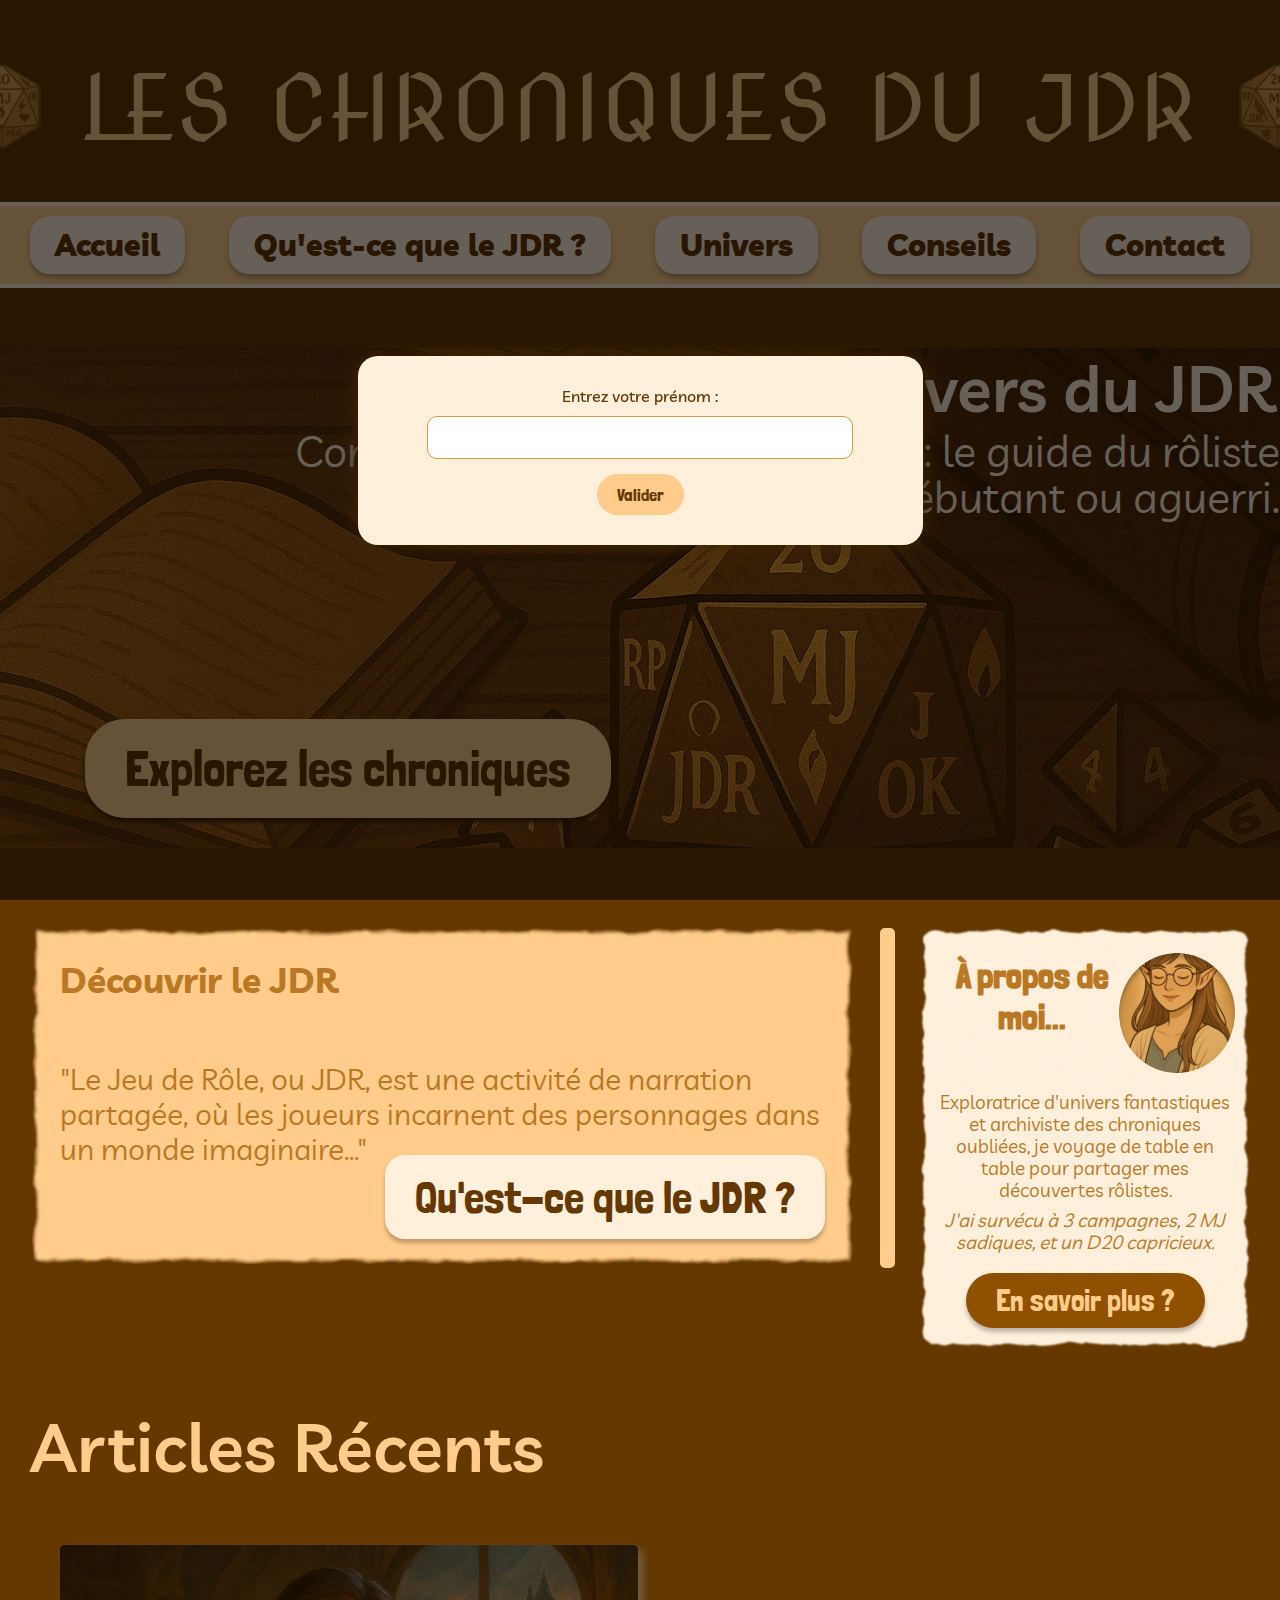
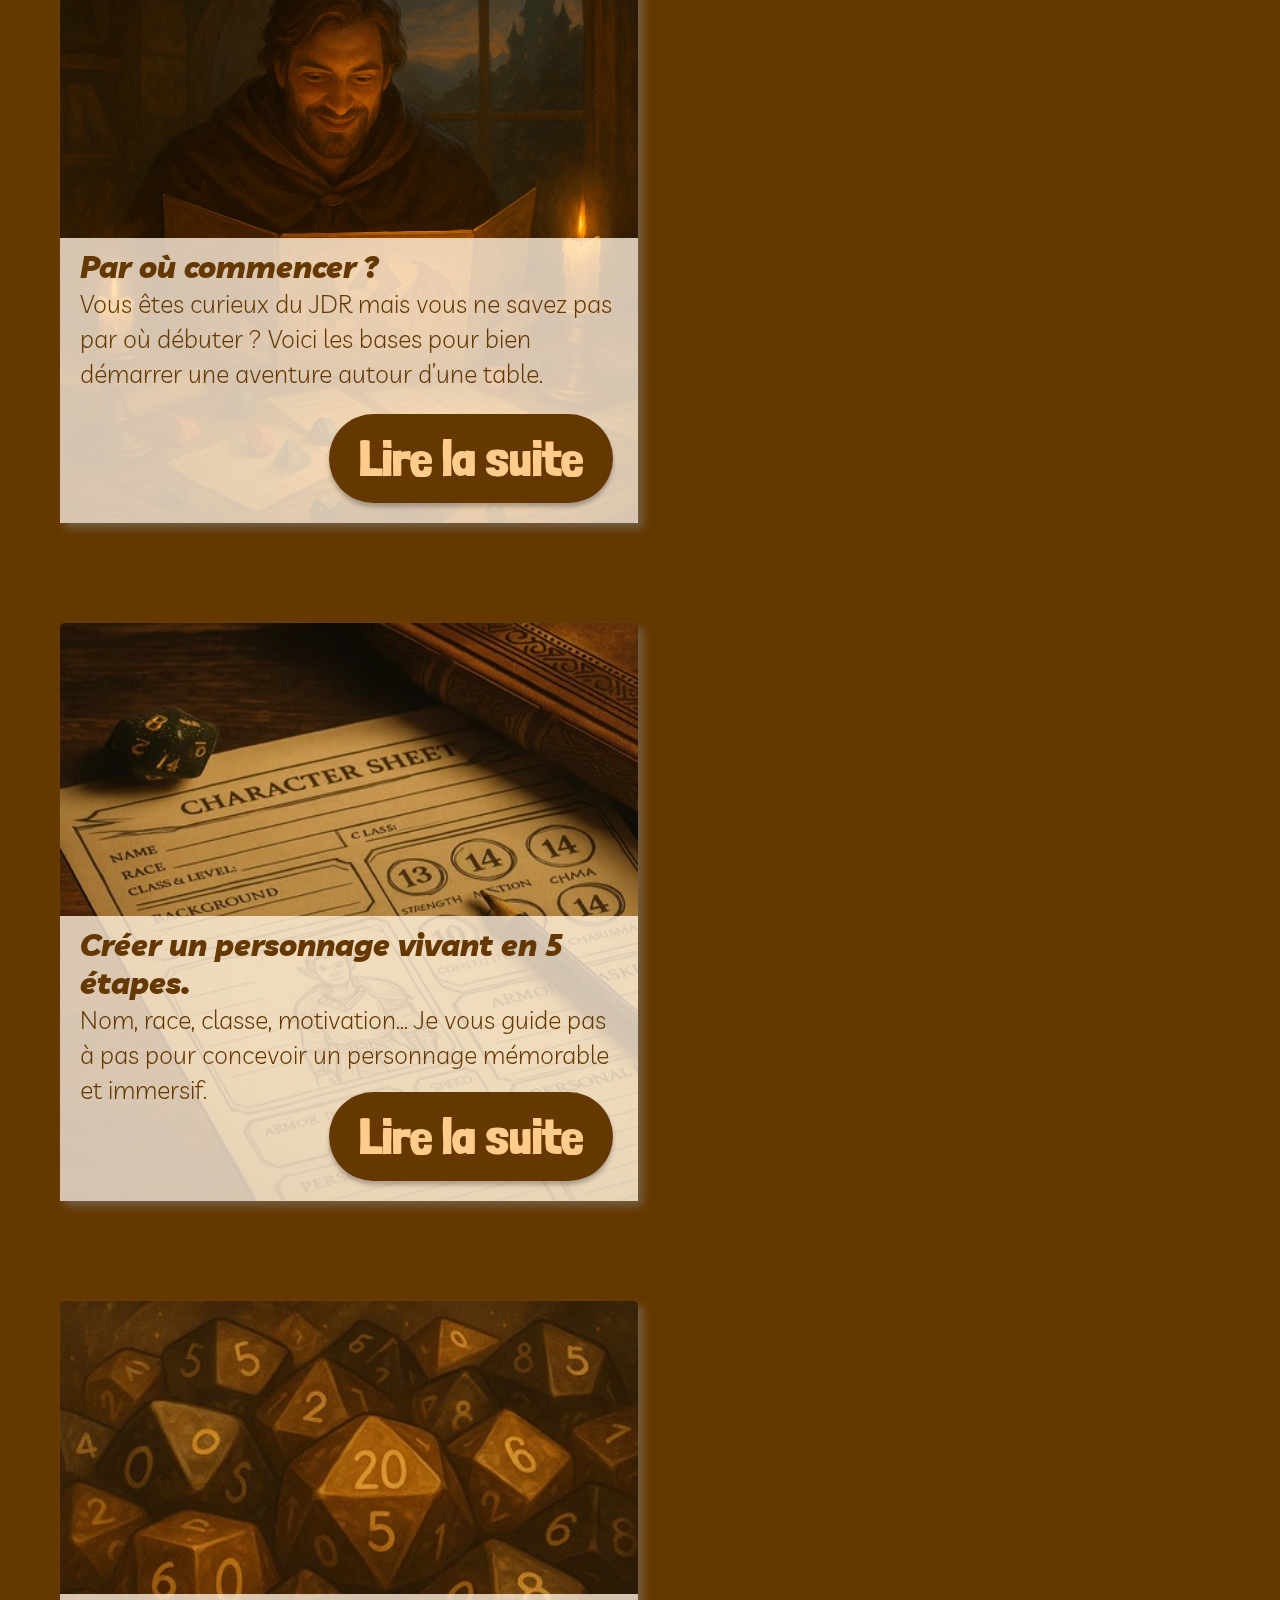
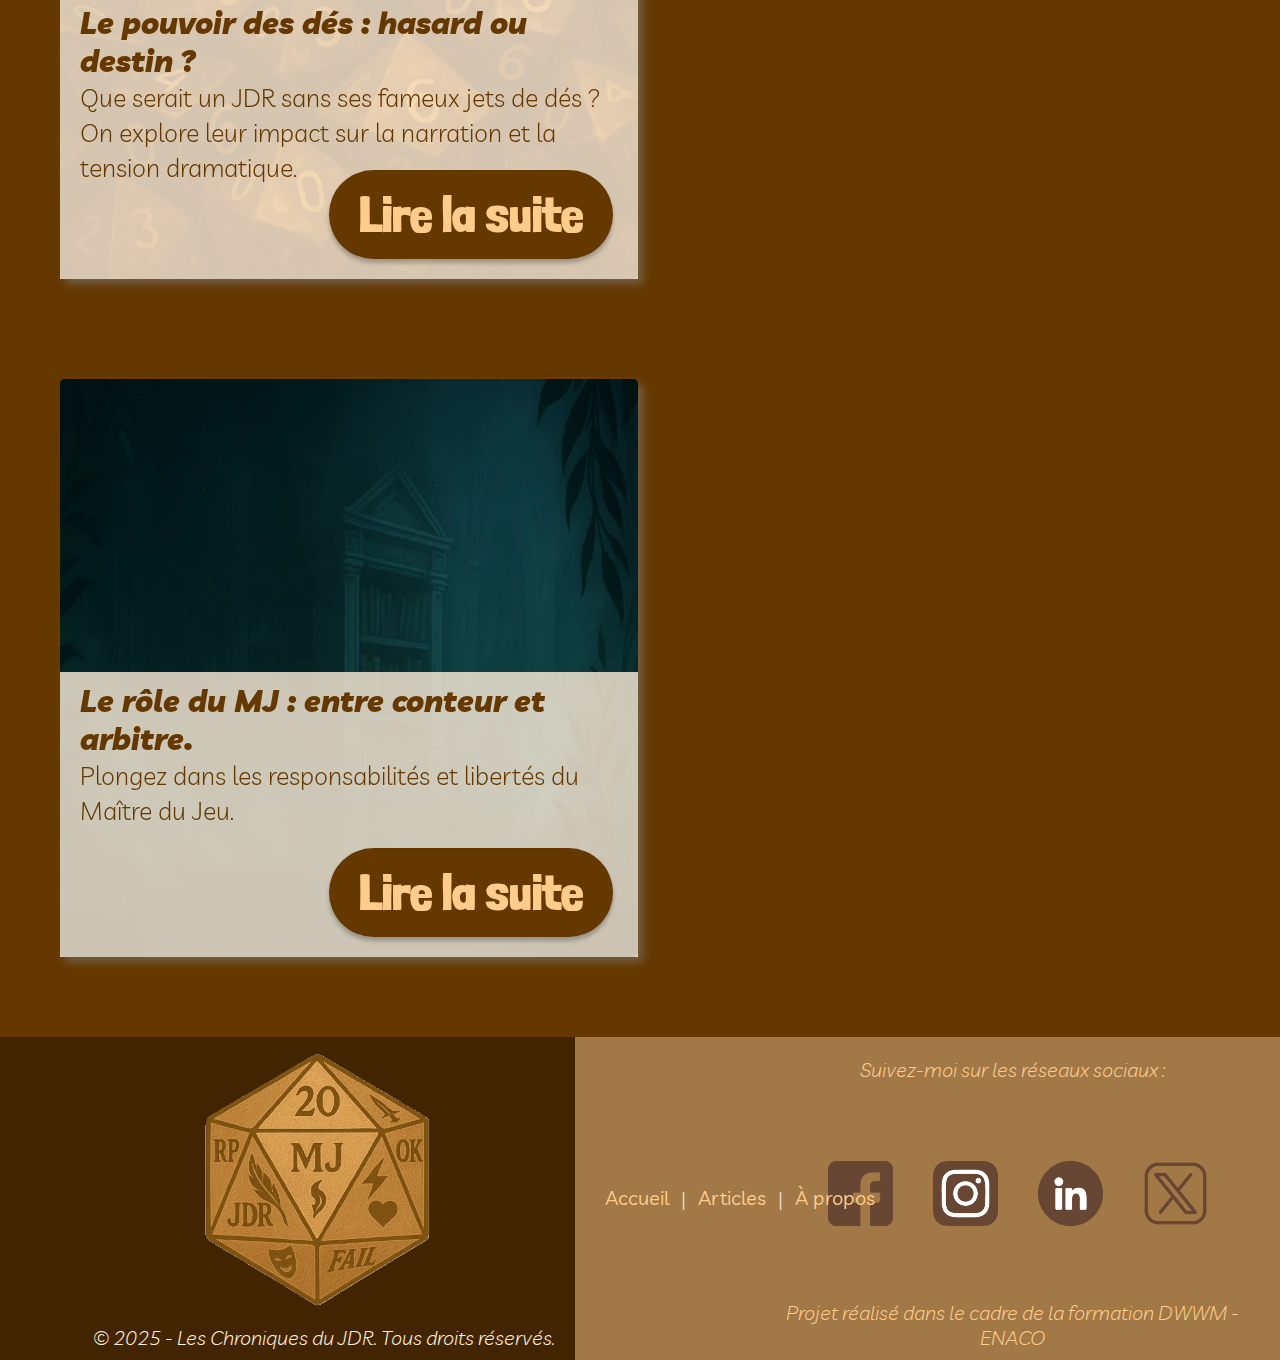
<file: index.html>
<!--
  =====================================
  PAGE D'ACCUEIL - LES CHRONIQUES DU JDR
  =====================================
-->
<!DOCTYPE html>
<html lang="fr">
<head>
  <meta charset="UTF-8">
  <meta name="viewport" content="width=device-width, initial-scale=1.0">
  <title>Accueil | Les Chroniques du JDR</title>
  <link rel="stylesheet" href="./assets/css/style_index.css">
  <link rel="stylesheet" href="./assets/css/responsive/responsive_index.css">
  <script src="./assets/js/script_index.js" defer></script>
</head>
<body>

<!-- ========================== -->
<!-- HEADER - En-tête de la page -->
<!-- ========================== -->
<header class="site-header">
  <div class="header-top">
    <img src="./assets/images/Logo.png" alt="Logo gauche" class="logo">
  
    <h1 class="site-title">
      LES CHRONIQUES DU JDR
    </h1>
    
    <img src="./assets/images/Logo.png" alt="Logo droite" class="logo">
  </div>

  <!-- ===== BOUTON MENU BURGER (Mobile) ===== -->
  <button class="nav-toggle" aria-controls="main-nav" aria-expanded="false">
    <span class="sr-only">Ouvrir le menu</span>
    <span class="bar"></span><span class="bar"></span><span class="bar"></span>
  </button>

 <!-- ===== NAVIGATION PRINCIPALE ===== -->
 <nav id="main-nav" class="main-nav">
    <div class="nav-inner">
      <ul class="nav-list">
        <li><a href="index.html" class="nav-btn">Accueil</a></li>
        <li><a href="#" class="nav-btn">Qu'est-ce que le JDR ?</a></li>
        <li><a href="#" class="nav-btn">Univers</a></li>
        <li><a href="#" class="nav-btn">Conseils</a></li>
        <li><a href="#" class="nav-btn">Contact</a></li>
      </ul>
    </div>
  </nav>
</header>

<!-- ======================================== -->
<!-- MESSAGE DE BIENVENUE PERSONNALISÉ -->
<!-- ======================================== -->
<div id="welcome-popup" class="popup hidden">
  <div class="popup-content">
    <label for="username">Entrez votre prénom :</label>
    <input type="text" id="username" name="username">
    <button id="submit-name">Valider</button>
  </div>
</div>

<div id="welcome-message" class="welcome-banner hidden">
  <p id="personalized-message"></p>
</div>

<!-- ============================= -->
<!-- SECTION BANNIERE - Hero section -->
<!-- ============================= -->
<section class="banniere">
  <div class="banniere-content">
    <h2>Plongez dans l'univers du JDR</h2>
    <p>Conseils, découvertes, aventures : le guide du rôliste débutant ou aguerri.</p>
    <a href="./pages/articles.html" class="btn-banniere">Explorez les chroniques</a>
  </div>
</section>

<!-- ============================================ -->
<!-- SECTION INTRO + BIO - Présentation et biographie -->
<!-- ============================================ -->
<section class="intro-bio" id="intro-bio">
  <div class="intro">
    <h2>Découvrir le JDR</h2>
    <p>
      "Le Jeu de Rôle, ou JDR, est une activité de narration partagée, où les joueurs incarnent des personnages dans un monde imaginaire..."
    </p>
    <a href="#" class="intro-button">Qu'est-ce que le JDR ?</a>
  </div>

  <!-- Séparateur visuel décoratif -->
  <div class="separator" aria-hidden="true"></div>

  <!-- ===== BLOC BIOGRAPHIE ===== -->
  <aside class="mini-bio">
    <div class="mini-bio-header">
      <h3>À propos de moi...</h3>
      <div class="avatar"></div>
    </div>
    <p>
      Exploratrice d'univers fantastiques et archiviste des chroniques oubliées, je voyage de table en table pour partager mes découvertes rôlistes.<br>
      <em>J'ai survécu à 3 campagnes, 2 MJ sadiques, et un D20 capricieux.</em>
    </p>
    <a href="./pages/about.html" class="bio-button">En savoir plus ?</a>
  </aside>
</section>

<!-- ======================================= -->
<!-- SECTION ARTICLES RECENTS - Vitrine des derniers articles -->
<!-- ======================================= -->
<section class="articles-recents">
  <h2 class="section-title">Articles Récents</h2>

<!-- Conteneur des cartes d'articles -->
<div class="articles-wrapper" id="articles-wrapper">

<!-- ========== ARTICLE 1 ========== -->
<article class="article article1">
  <div class="article-image" style="background-image: url('./assets/images/article1_jdr.webp');"></div>
  <div class="article-text">
    <h3>Par où commencer ?</h3>
    <p>Vous êtes curieux du JDR mais vous ne savez pas par où débuter ? Voici les bases pour bien démarrer une aventure autour d’une table.</p>
    <a href="#" class="article-button">Lire la suite</a>
  </div>
</article>

<!-- ========== ARTICLE 2 ========== -->
  <article class="article article2">
    <div class="article-image" style="background-image: url('./assets/images/article2_jdr_440x440.webp');"></div>
    <div class="article-text">
      <h3>Créer un personnage vivant en 5 étapes.</h3>
      <p>Nom, race, classe, motivation... Je vous guide pas à pas pour concevoir un personnage mémorable et immersif.</p>
      <a href="./pages/article_2.html" class="article-button">Lire la suite</a>
    </div>
  </article>

<!-- ========== ARTICLE 3 ========== -->
  <article class="article article3">
    <div class="article-image" style="background-image: url('./assets/images/article3_final_jdr_440x440.webp');"></div>
    <div class="article-text">
      <h3>Le pouvoir des dés : hasard ou destin ?</h3>
      <p>Que serait un JDR sans ses fameux jets de dés ? On explore leur impact sur la narration et la tension dramatique.</p>
      <a href="#" class="article-button">Lire la suite</a>
    </div>
  </article>

<!-- ========== ARTICLE 4 ========== -->
  <article class="article article4">
    <div class="article-image" style="background-image: url('./assets/images/article_4_mj_conteur.webp');"></div>
    <div class="article-text">
      <h3>Le rôle du MJ : entre conteur et arbitre.</h3>
      <p>Plongez dans les responsabilités et libertés du Maître du Jeu.</p>
      <a href="#" class="article-button">Lire la suite</a>
    </div>
  </article>
</div>
</section>

<!-- ======================== -->
<!-- FOOTER - Pied de page -->
<!-- ======================== -->
<footer class="site-footer">
  <div class="footer-left">
    <img src="./assets/images/Logo.png" alt="Logo Les Chroniques du JDR" class="footer-logo">
    <p class="footer-copyright">© 2025 - Les Chroniques du JDR. Tous droits réservés.</p>
  </div>

  <div class="footer-right">
    <p class="footer-title">Suivez-moi sur les réseaux sociaux :</p>

    <!-- ===== LIENS RÉSEAUX SOCIAUX ===== -->
    <div class="footer-socials">
      <a href="#" target="_blank" rel="noopener" aria-label="Facebook">
        <img src="./assets/images/facebook.png" alt="Facebook">
      </a>
      <a href="#" target="_blank" rel="noopener" aria-label="Instagram">
        <img src="./assets/images/instagram.png" alt="Instagram">
      </a>
      <a href="#" target="_blank" rel="noopener" aria-label="LinkedIn">
        <img src="./assets/images/linkedin.png" alt="LinkedIn">
      </a>
      <a href="#" target="_blank" rel="noopener" aria-label="Autres réseaux">
        <img src="./assets/images/reseaux-sociaux.png" alt="Autres réseaux">
      </a>
    </div>

    <!-- ===== NAVIGATION SECONDAIRE DU FOOTER ===== -->
    <nav class="footer-menu" aria-label="Liens de pied de page">
      <a href="index.html">Accueil</a>
      <span class="footer-separator">|</span>
      <a href="./pages/articles.html">Articles</a>
      <span class="footer-separator">|</span>
      <a href="./pages/about.html">À propos</a>
    </nav>

    <!-- Mention du projet -->
    <p class="footer-mention">Projet réalisé dans le cadre de la formation DWWM - ENACO</p>
  </div>
</footer>

<!-- Bouton de retour en haut de page (géré par script_index.js) -->
<button id="backToTop" title="Retour en haut">↑</button>

</body>
</html>
</file>
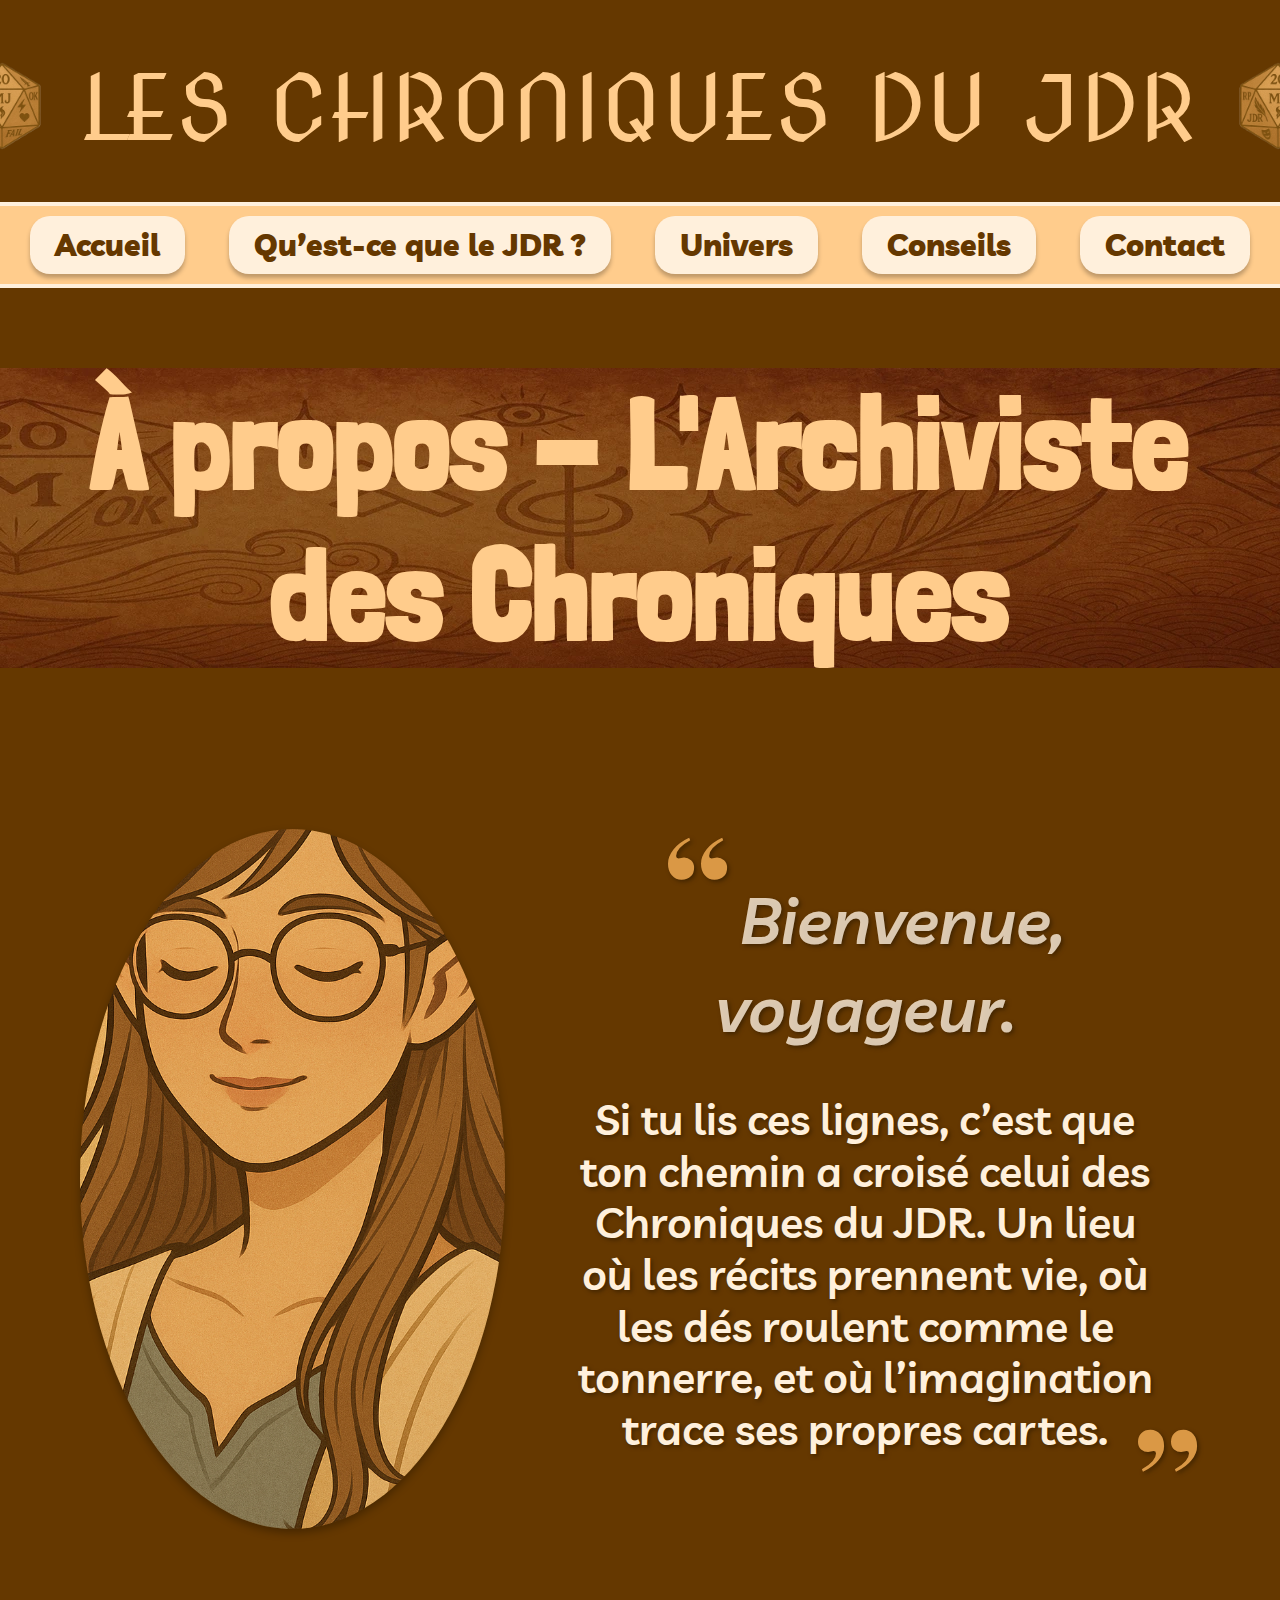
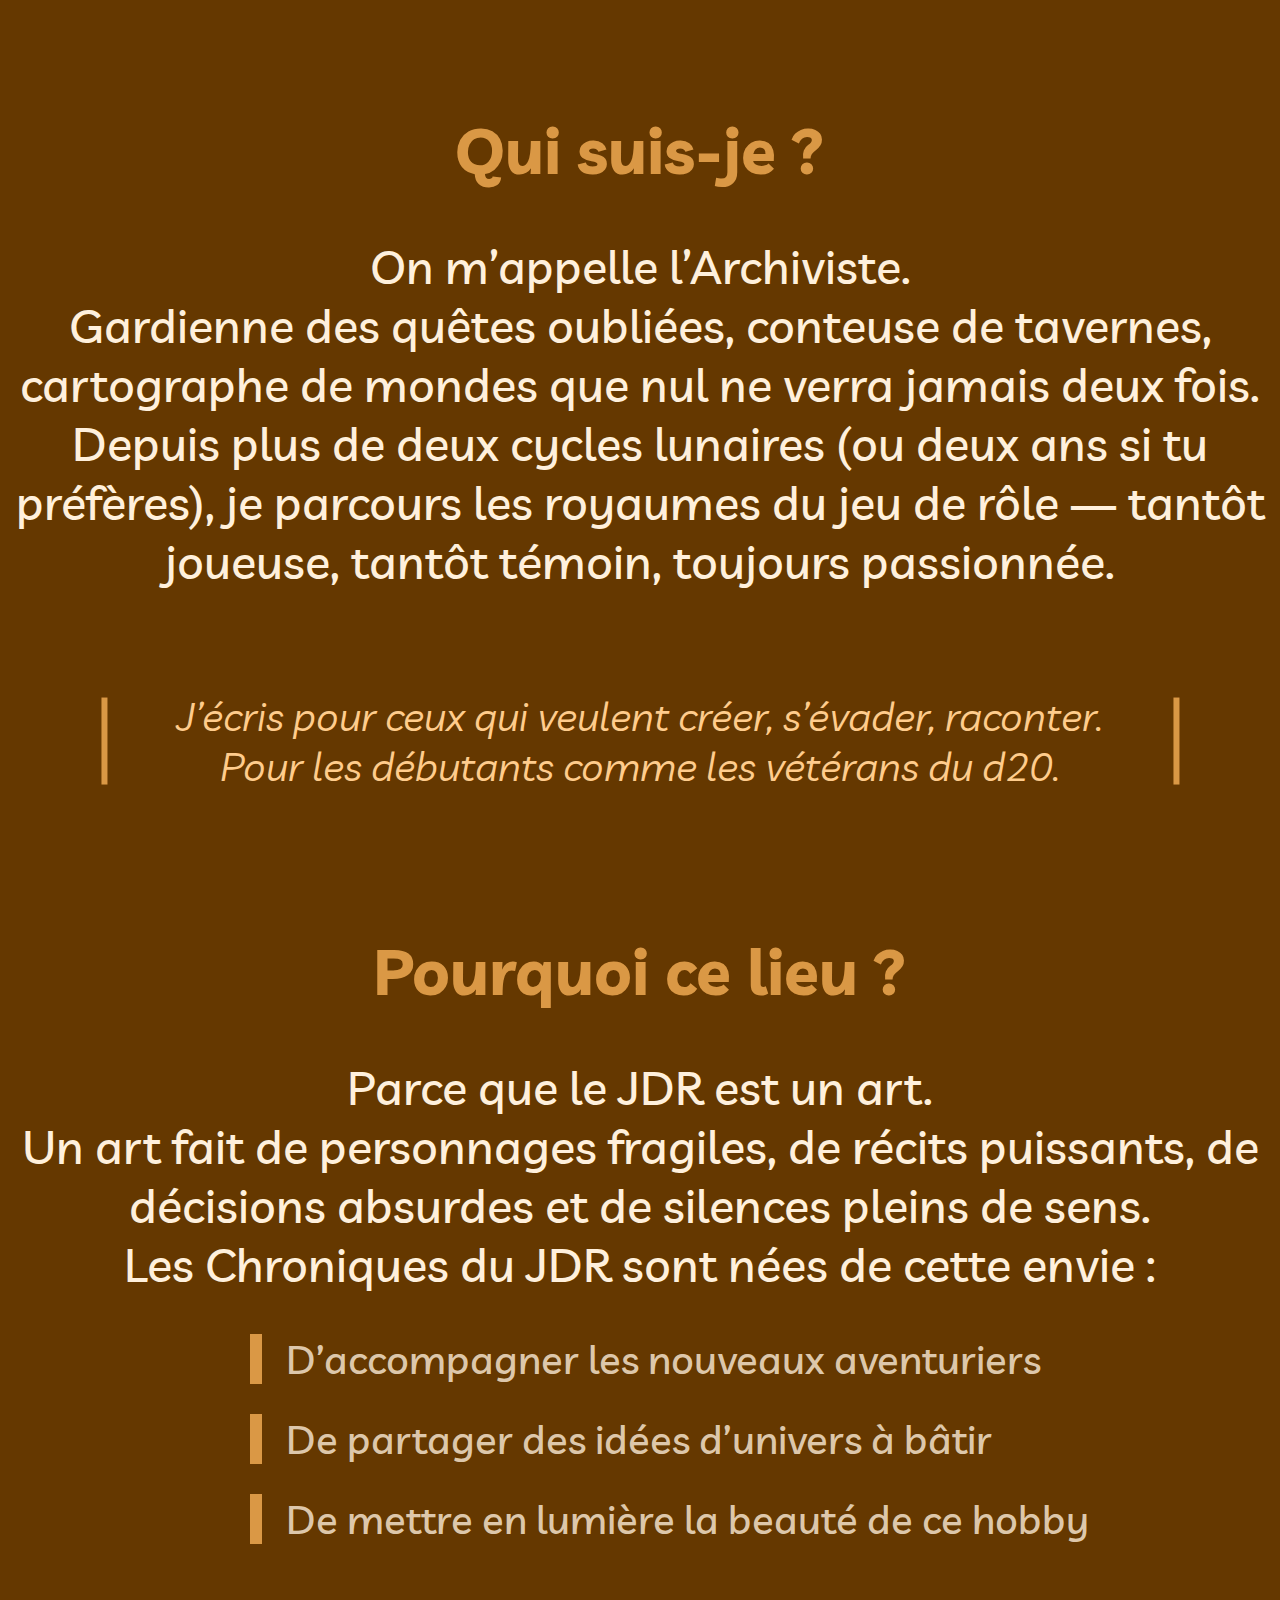
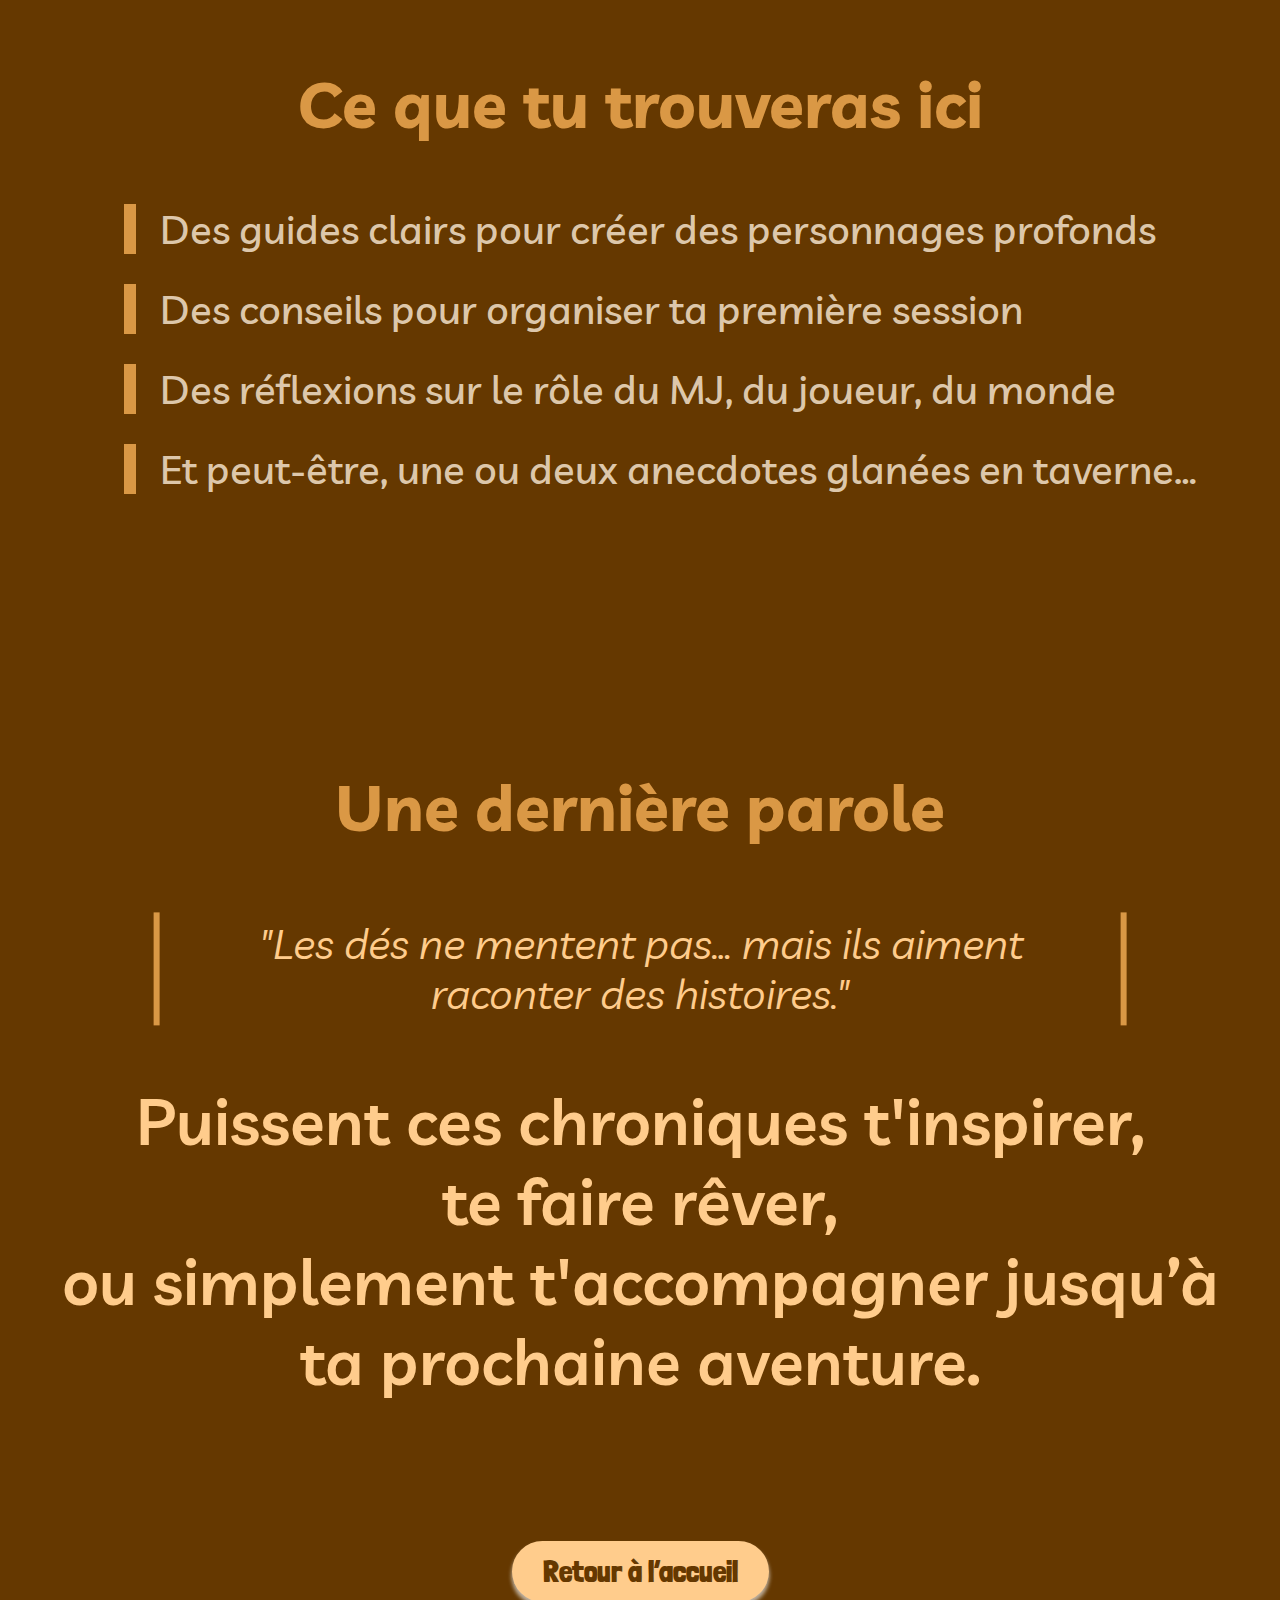
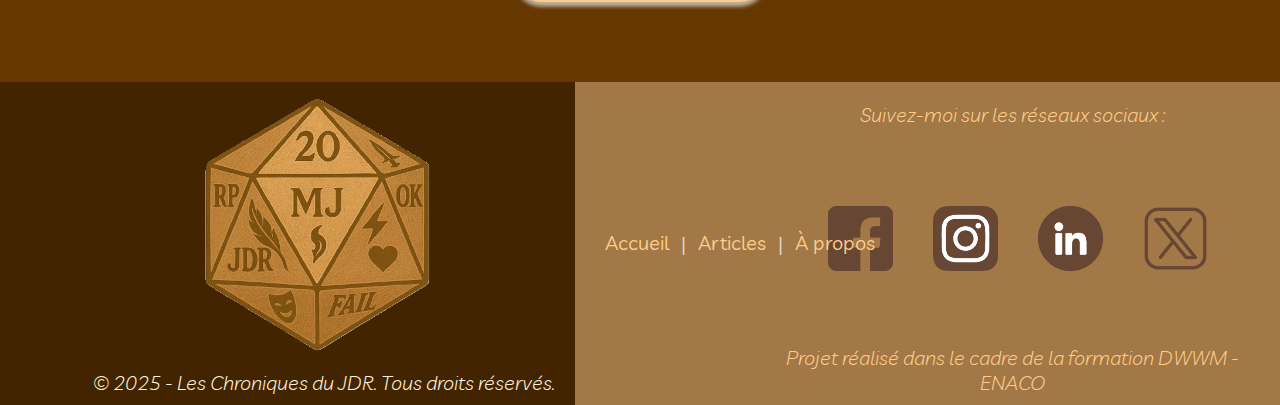
<file: pages/about.html>
<!DOCTYPE html>
<html lang="fr">
<head>
  <meta charset="UTF-8">
  <meta name="viewport" content="width=device-width, initial-scale=1.0">
  <title>About | Les Chroniques du JDR</title>
  <link rel="stylesheet" href="../assets/css/style_about.css">
  <link rel="stylesheet" href="../assets/css/responsive/responsive_about.css">
  <script src="../assets/js/script_about.js" defer></script>
</head>
<body>

<!-- HEADER -->

<header class="site-header">
  <div class="header-top">
    <img src="../assets/images/Logo.png" alt="Logo gauche" class="logo">
    
    <h1 class="site-title">
      LES CHRONIQUES DU JDR
    </h1>
    
    <img src="../assets/images/Logo.png" alt="Logo droite" class="logo">
  </div>

  <button class="nav-toggle" aria-controls="main-nav" aria-expanded="false">
    <span class="sr-only">Ouvrir le menu</span>
    <span class="bar"></span><span class="bar"></span><span class="bar"></span>
  </button>

 <nav id="main-nav" class="main-nav">
    <div class="nav-inner">
      <ul class="nav-list">
        <li><a href="../index.html" class="nav-btn">Accueil</a></li>
        <li><a href="#" class="nav-btn">Qu’est-ce que le JDR ?</a></li>
        <li><a href="#" class="nav-btn">Univers</a></li>
        <li><a href="#" class="nav-btn">Conseils</a></li>
        <li><a href="#" class="nav-btn">Contact</a></li>
      </ul>
    </div>
  </nav>
</header>

  <!-- BANNIÈRE ARTICLES -->
  <section class="banniere-articles">
    <div class="banniere-content-articles">
      <h2>À propos - L'Archiviste des Chroniques</h2>
    </div>
  </section>

 <!-- AVATAR + TEXTE INTRO -->
 <section class="about-section">
  <h2 class="visually-hidden">About</h2>
  <div class="avatar-container">
    <img src="../assets/images/avatar.webp" alt="Avatar" class="avatar-image">
  </div>
  <div class="intro-text">
    <p class="intro-quote">
      <span class="police-speciale-intro">“</span> <span class="police-speciale-bonjour"> Bienvenue, voyageur.</span> <br><br>
      Si tu lis ces lignes, c’est que ton chemin a croisé celui des Chroniques du JDR. 
      Un lieu où les récits prennent vie, où les dés roulent comme le tonnerre, et où l’imagination trace ses propres cartes.<br> 
      <span class="police-speciale-intro-quoteend">”</span>
    </p>
  </div>
</section>

<!-- TEXTE QUI SUIS-JE ? -->

<section class="about-qui-suis-je">
  <h2 class="about-qui-suis-je-title">Qui suis-je ?</h2>
  <p class="about-qui-suis-je-description">
    On m’appelle l’Archiviste. <br>
    Gardienne des quêtes oubliées, conteuse de tavernes, cartographe de mondes que nul ne verra jamais deux fois.
    Depuis plus de deux cycles lunaires (ou deux ans si tu préfères), je parcours les royaumes du jeu de rôle — tantôt joueuse, tantôt témoin, toujours passionnée.
  </p>
  <div class="about-qui-suis-je-lines">
    <span class="qui-suis-je-line"></span>
    <p class="about-qui-suis-je-subtext">
      J’écris pour ceux qui veulent créer, s’évader, raconter. Pour les débutants comme les vétérans du d20.
    </p>
    <span class="qui-suis-je-line"></span>
  </div>
</section>

<!-- TEXTE POURQUOI ? -->

<section class="why-section">
  <h2 class="why-title">Pourquoi ce lieu ?</h2>
  <p class="why-description">
    Parce que le JDR est un art.<br>
    Un art fait de personnages fragiles, de récits puissants, de décisions absurdes et de silences pleins de sens.<br>
    Les Chroniques du JDR sont nées de cette envie :
  </p>
  <div class="why-list">
    <div class="why-item">
      <div class="arrow-line"></div>
      <p>D’accompagner les nouveaux aventuriers</p>
    </div>
    <div class="why-item">
      <div class="arrow-line"></div>
      <p>De partager des idées d’univers à bâtir</p>
    </div>
    <div class="why-item">
      <div class="arrow-line"></div>
      <p>De mettre en lumière la beauté de ce hobby</p>
    </div>
  </div>
</section>

<!-- TEXTE TROUVER ICI -->

<section class="find-section">
  <h2 class="find-title">Ce que tu trouveras ici</h2>
  <div class="find-list">
    <div class="find-item">
      <div class="arrow-line"></div>
      <p>Des guides clairs pour créer des personnages profonds</p>
    </div>
    <div class="find-item">
      <div class="arrow-line"></div>
      <p>Des conseils pour organiser ta première session</p>
    </div>
    <div class="find-item">
      <div class="arrow-line"></div>
      <p>Des réflexions sur le rôle du MJ, du joueur, du monde</p>
    </div>
    <div class="find-item">
      <div class="arrow-line"></div>
      <p>Et peut-être, une ou deux anecdotes glanées en taverne…</p>
    </div>
  </div>
</section>

<!-- TEXTE DERNIERES PAROLES -->

<section class="last-words-section">
  <h2 class="last-title">Une dernière parole</h2>

  <div class="last-quote-wrapper">
    <div class="last-line left-line"></div>
    <p class="last-quote">"Les dés ne mentent pas… mais ils aiment raconter des histoires." </p>
    <div class="last-line right-line"></div>
  </div>

  <p class="last-conclusion">
    Puissent ces chroniques t'inspirer,<br>
    te faire rêver,<br>
    ou simplement t'accompagner jusqu’à ta prochaine aventure.
  </p>
</section>

<!-- BOUTON FIN DE PAGE -->

<section class="about-button">
  <h2 class="visually-hidden">Bouton retour</h2>
<div class="about-button-wrapper">
  <a href="../index.html" class="btn-retour-home Retour">Retour à l’accueil</a>
</div>
</section>

<!-- FOOTER -->
<footer class="site-footer">
  <div class="footer-left">
    <img src="../assets/images/Logo.png" alt="Logo Les Chroniques du JDR" class="footer-logo">
    <p class="footer-copyright">© 2025 - Les Chroniques du JDR. Tous droits réservés.</p>
  </div>

  <div class="footer-right">
    <p class="footer-title">Suivez-moi sur les réseaux sociaux :</p>

    <div class="footer-socials">
      <a href="#" target="_blank" rel="noopener" aria-label="Facebook">
        <img src="../assets/images/facebook.png" alt="Facebook">
      </a>
      <a href="#" target="_blank" rel="noopener" aria-label="Instagram">
        <img src="../assets/images/instagram.png" alt="Instagram">
      </a>
      <a href="#" target="_blank" rel="noopener" aria-label="LinkedIn">
        <img src="../assets/images/linkedin.png" alt="LinkedIn">
      </a>
      <a href="#" target="_blank" rel="noopener" aria-label="Autres réseaux">
        <img src="../assets/images/reseaux-sociaux.png" alt="Autres réseaux">
      </a>
    </div>

    <nav class="footer-menu" aria-label="Liens de pied de page">
      <a href="../index.html">Accueil</a>
      <span class="footer-separator">|</span>
      <a href="../pages/articles.html">Articles</a>
      <span class="footer-separator">|</span>
      <a href="../pages/about.html">À propos</a>
    </nav>

    <p class="footer-mention">Projet réalisé dans le cadre de la formation DWWM - ENACO</p>
  </div>
</footer>

<button id="backToTop" title="Retour en haut">↑</button>

</body>
</html>
</file>
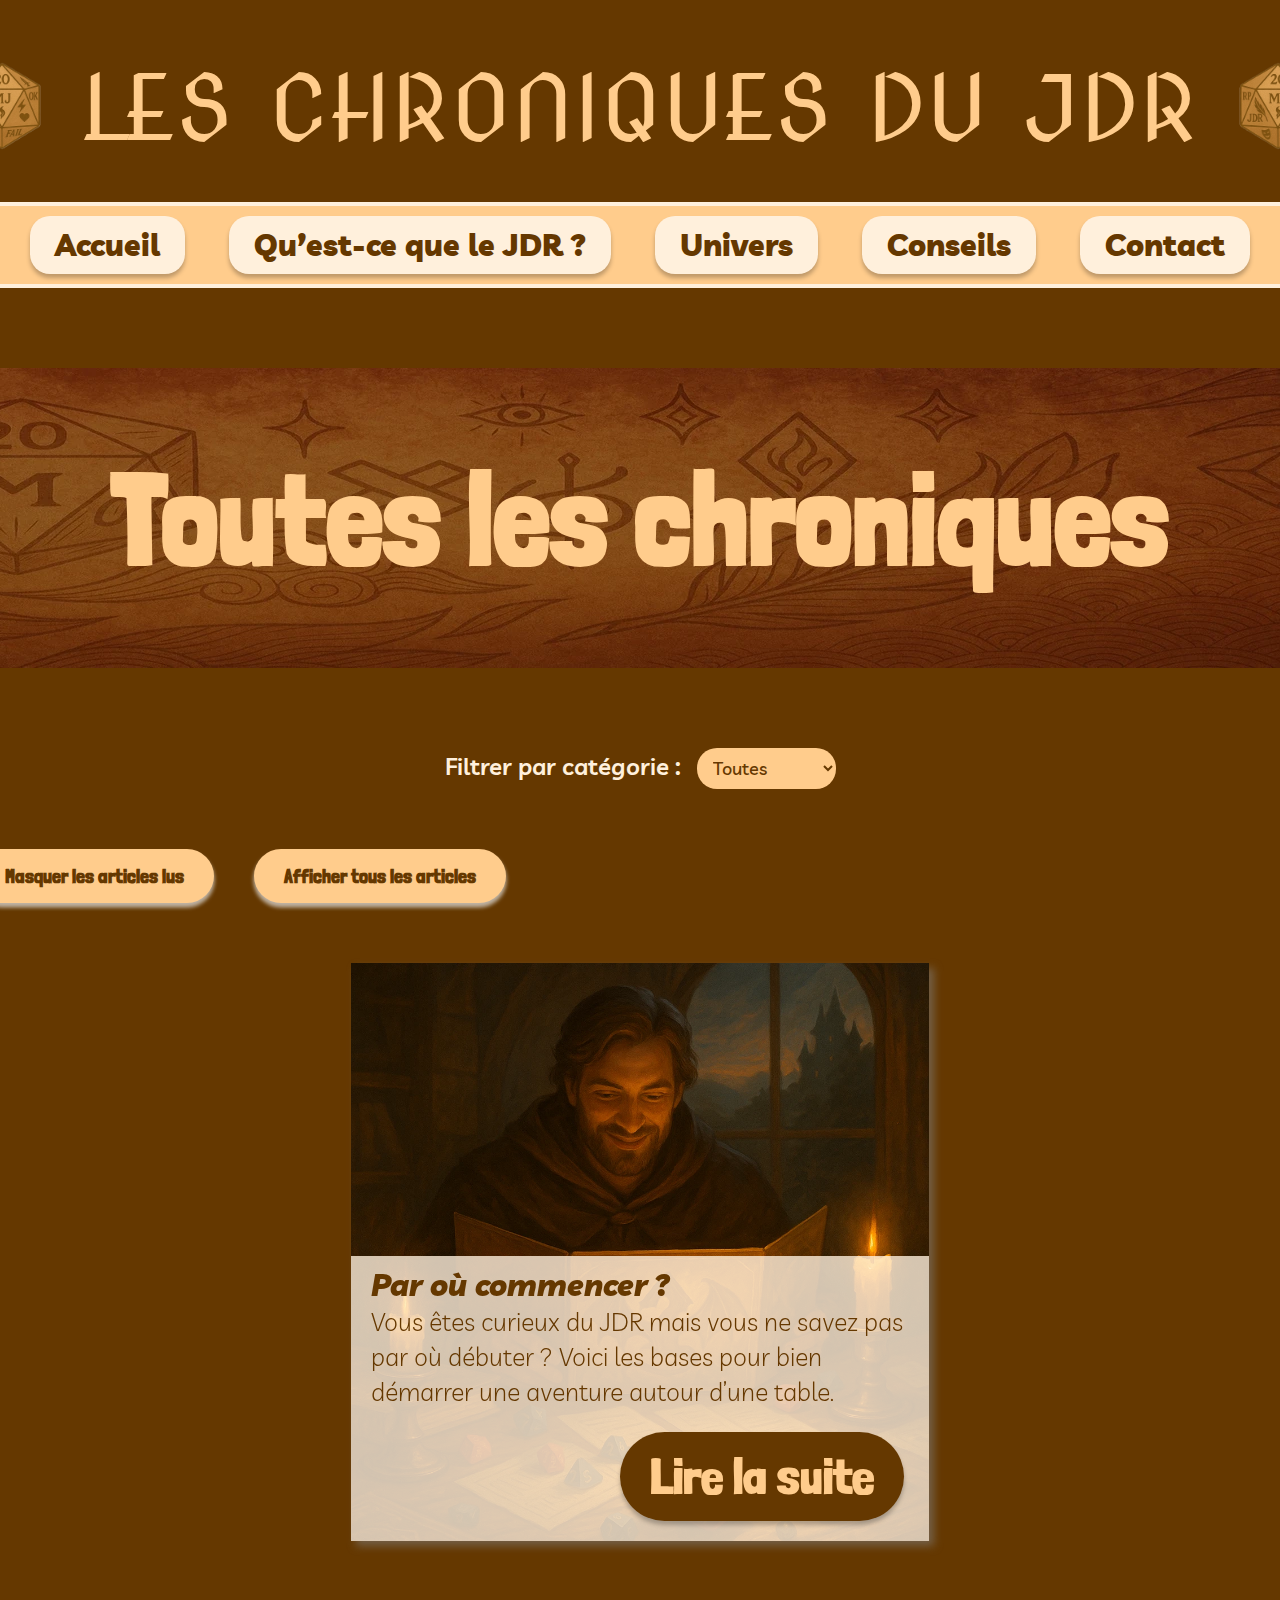
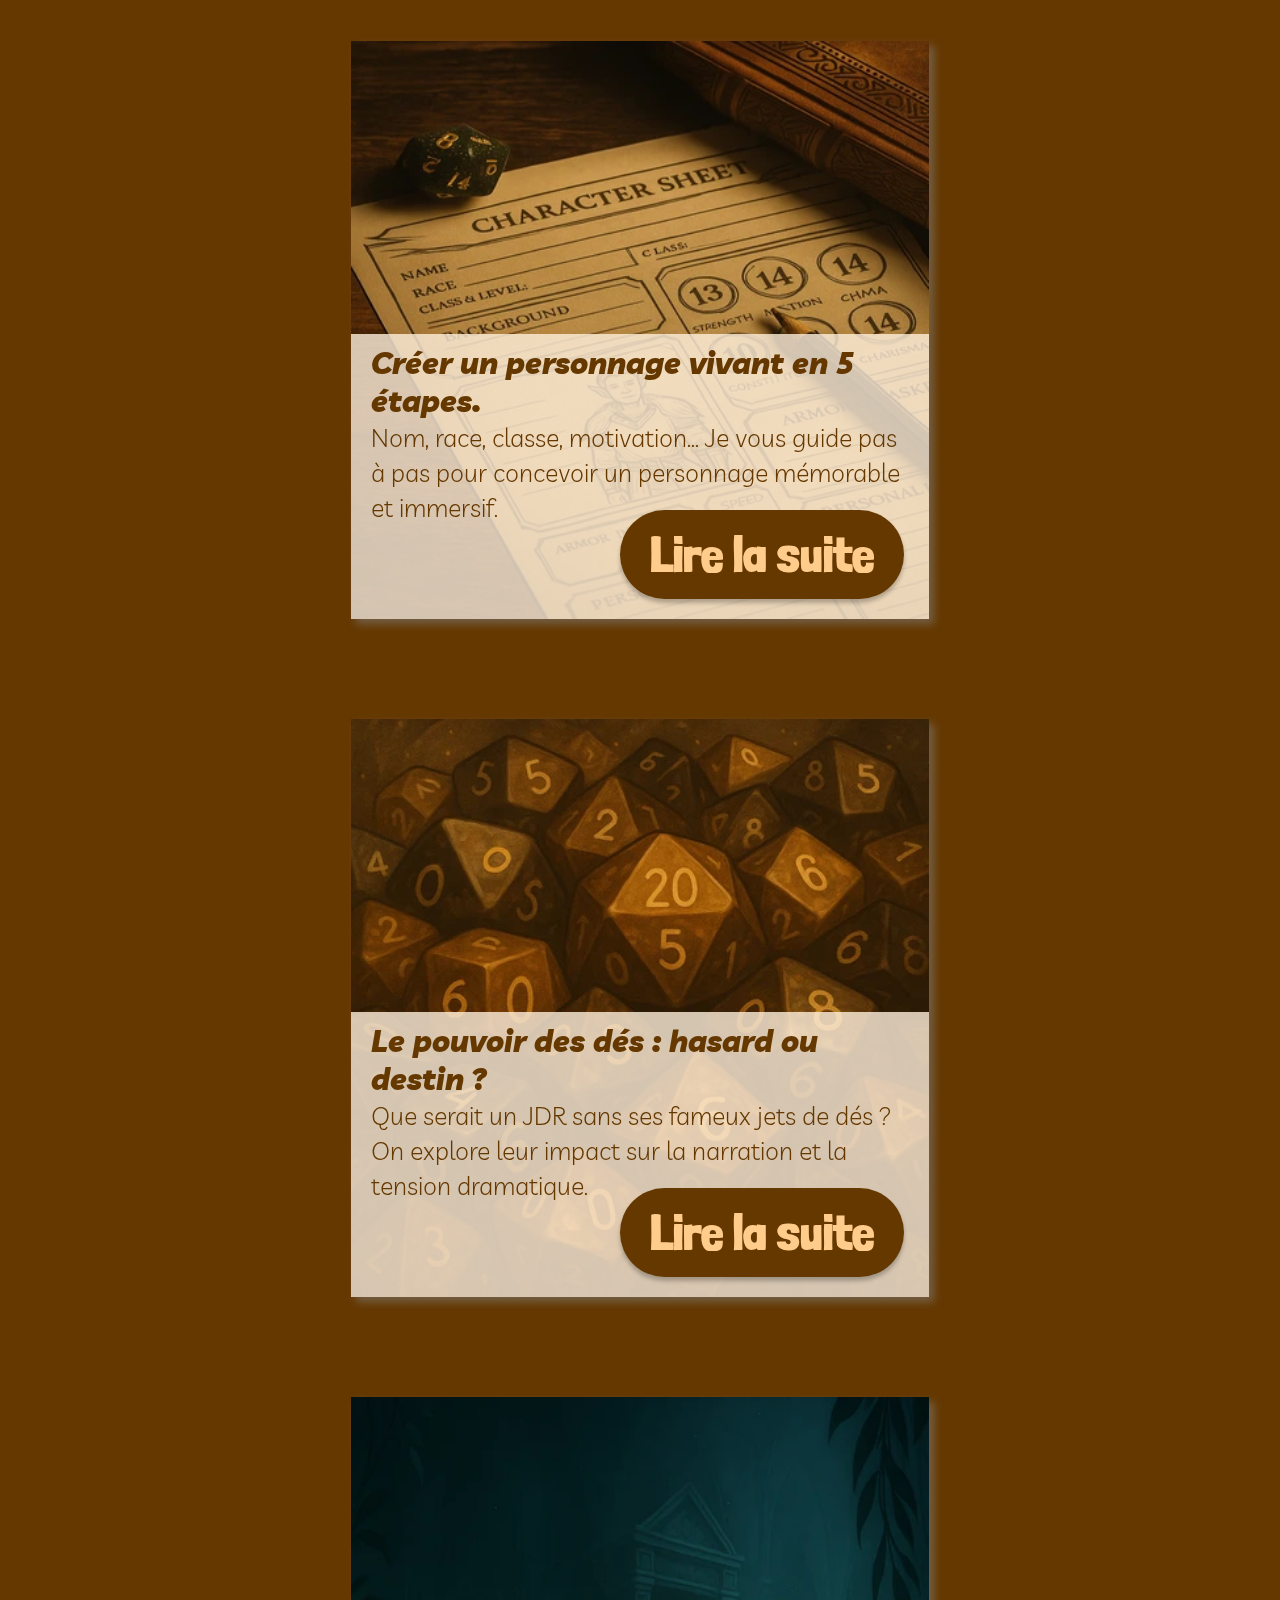
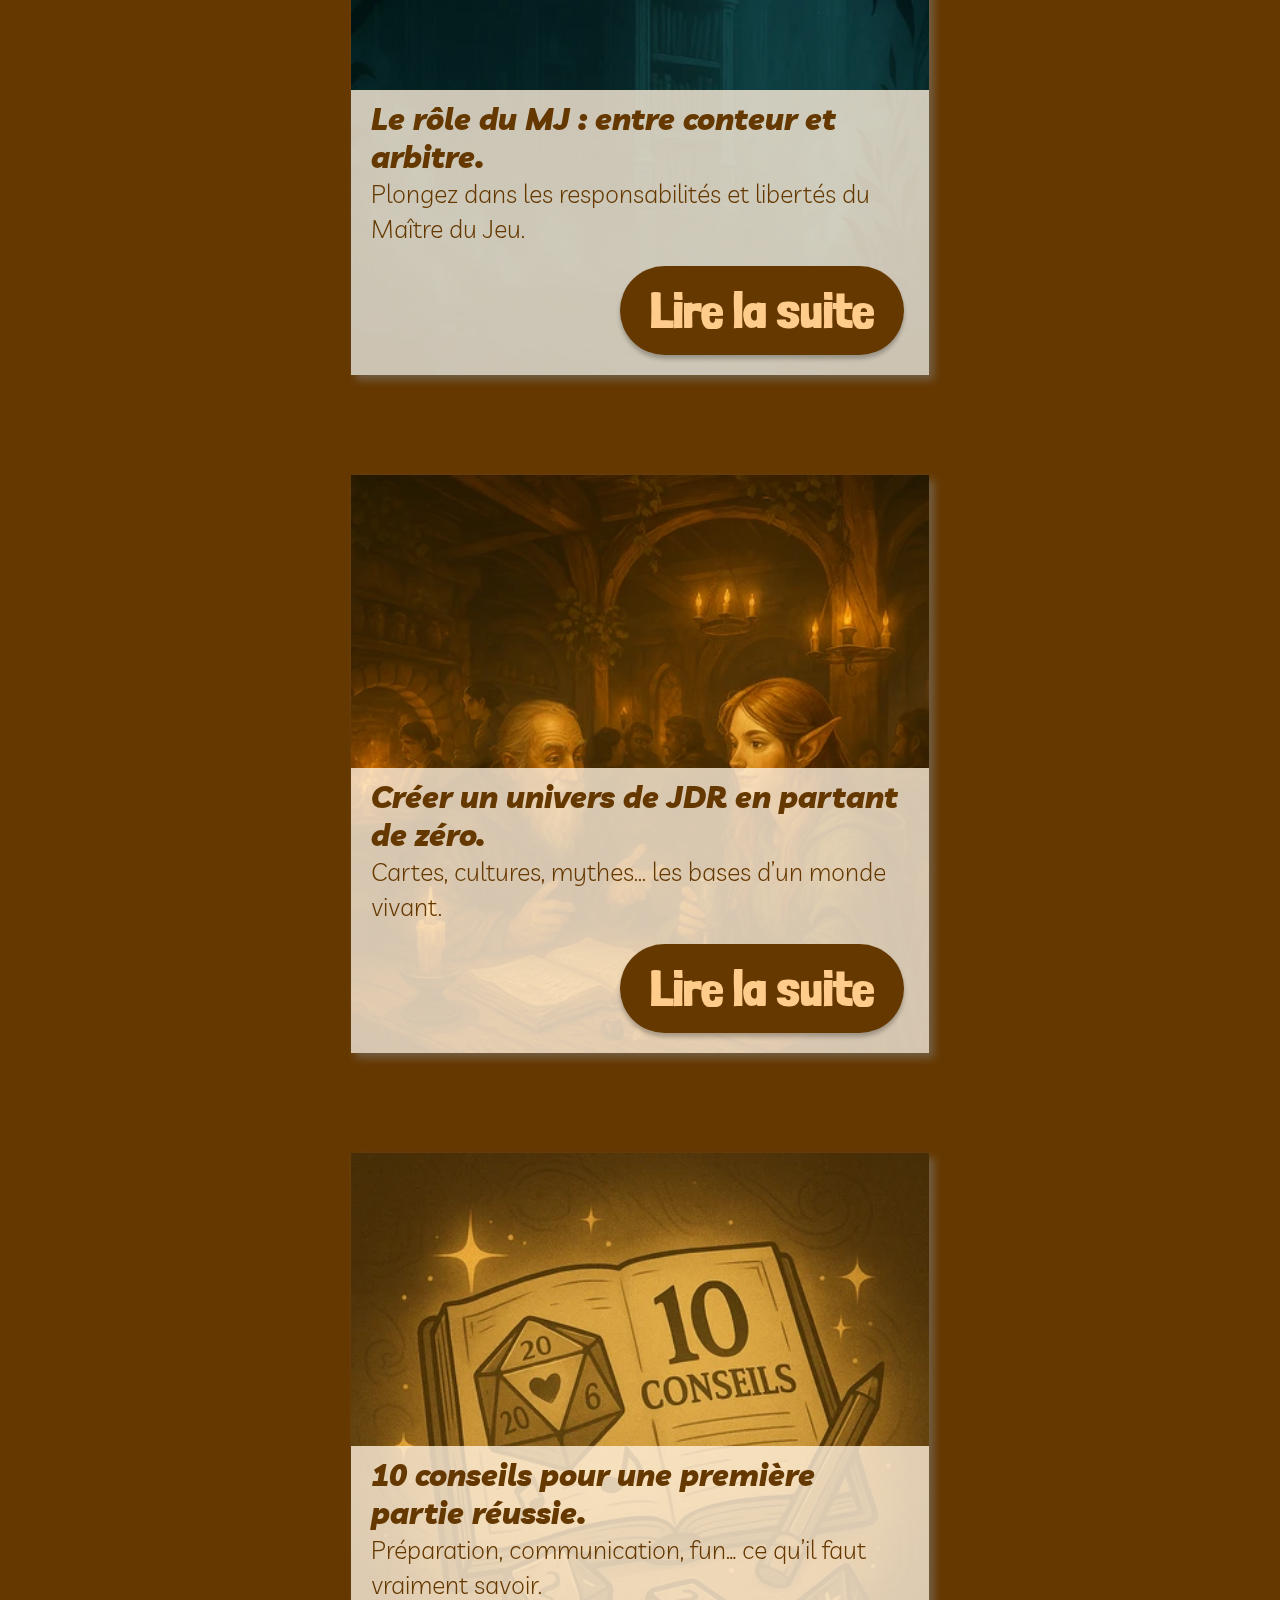
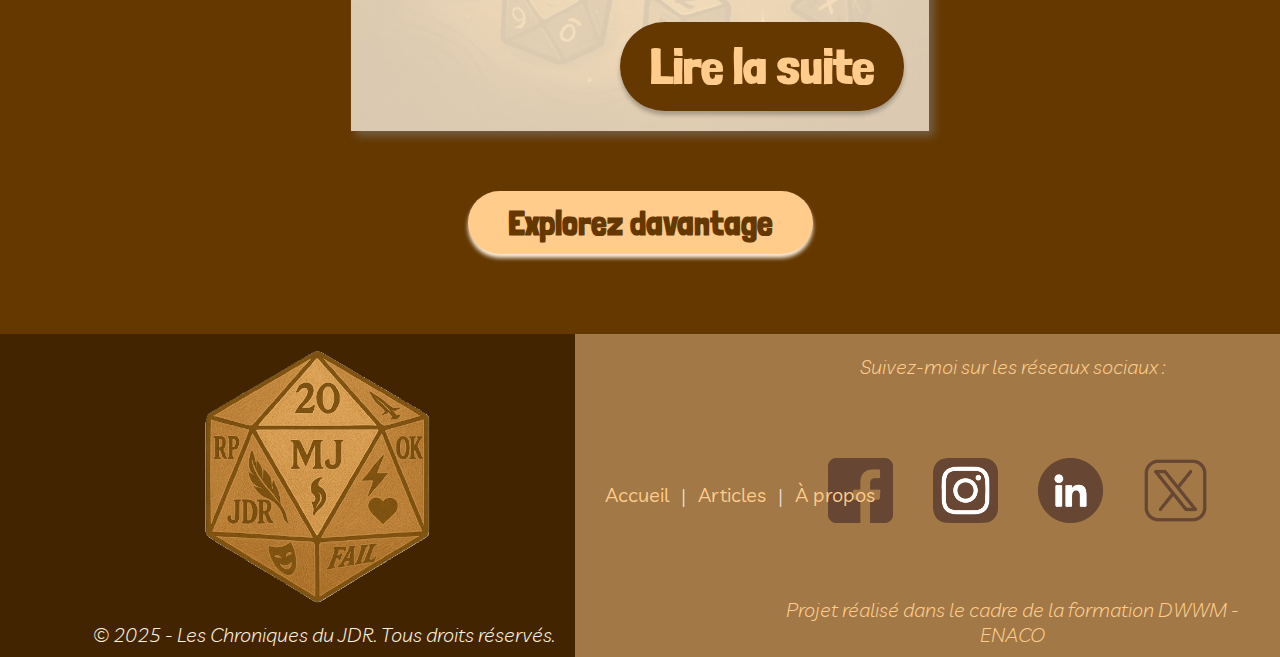
<file: pages/articles.html>
<!DOCTYPE html>
<html lang="fr">
<head>
  <meta charset="UTF-8">
  <meta name="viewport" content="width=device-width, initial-scale=1.0">
  <title>Articles | Les Chroniques du JDR</title>
  <link rel="stylesheet" href="../assets/css/style_articles.css">
  <link rel="stylesheet" href="../assets/css/responsive/responsive_articles.css">
  <script src="../assets/js/script_articles.js" defer></script>
</head>
<body>

<!-- HEADER -->

<header class="site-header">
  <div class="header-top">
    <img src="../assets/images/Logo.png" alt="Logo gauche" class="logo">
    
    <h1 class="site-title">
      LES CHRONIQUES DU JDR
    </h1>
    
    <img src="../assets/images/Logo.png" alt="Logo droite" class="logo">
  </div>

  <button class="nav-toggle" aria-controls="main-nav" aria-expanded="false">
    <span class="sr-only">Ouvrir le menu</span>
    <span class="bar"></span><span class="bar"></span><span class="bar"></span>
  </button>

 <nav id="main-nav" class="main-nav">
    <div class="nav-inner">
      <ul class="nav-list">
        <li><a href="../index.html" class="nav-btn">Accueil</a></li>
        <li><a href="#" class="nav-btn">Qu’est-ce que le JDR ?</a></li>
        <li><a href="#" class="nav-btn">Univers</a></li>
        <li><a href="#" class="nav-btn">Conseils</a></li>
        <li><a href="#" class="nav-btn">Contact</a></li>
      </ul>
    </div>
  </nav>
</header>

  <!-- BANNIÈRE ARTICLES -->
  <section class="banniere-articles">
    <div class="banniere-content-articles">
      <h2>Toutes les chroniques</h2>
    </div>
  </section>

  <!-- SECTION ARTICLES RECENTS -->

<section class="Liste-articles">
  <h2 class="visually-hidden">Liste des articles récents</h2>
  <div class="filtre-categorie">
  <label for="categorie-select">Filtrer par catégorie :</label>
  <select id="categorie-select">
    <option value="toutes">Toutes</option>
    <option value="creation">Création</option>
    <option value="histoire">Histoire</option>
    <option value="accessoires">Accessoires</option>
    <option value="astuces">Astuces</option>
    <option value="scenarios">Scénarios</option>
  </select>
</div>
<div class="article-filter-buttons">
  <button id="masquer-lus" class="filter-button">Masquer les articles lus</button>
  <button id="afficher-tous" class="filter-button">Afficher tous les articles</button>
</div>
    <div class="articles-wrapper">
      <article class="article article1 creation histoire astuces toutes scenarios accessoires">
        <div class="article-image" style="background-image: url('../assets/images/article1_jdr.webp');"></div>
          <div class="article-text">
      <h3>Par où commencer ?</h3>
      <p>Vous êtes curieux du JDR mais vous ne savez pas par où débuter ? Voici les bases pour bien démarrer une aventure autour d’une table.</p>
      <a href="#" class="article-button">Lire la suite</a>
      </div>
    </article>


  <article class="article article2 creation toutes">
    <div class="article-image" style="background-image: url('../assets/images/article2_jdr_440x440.webp');"></div>
    <div class="article-text">
      <h3>Créer un personnage vivant en 5 étapes.</h3>
      <p>Nom, race, classe, motivation... Je vous guide pas à pas pour concevoir un personnage mémorable et immersif.</p>
      <a href="../pages/article_2.html" class="article-button">Lire la suite</a>
    </div>
  </article>

  <article class="article article3 accessoires toutes">
    <div class="article-image" style="background-image: url('../assets/images/article3_final_jdr_440x440.webp');"></div>
    <div class="article-text">
      <h3>Le pouvoir des dés : hasard ou destin ?</h3>
      <p>Que serait un JDR sans ses fameux jets de dés ? On explore leur impact sur la narration et la tension dramatique.</p>
      <a href="#" class="article-button">Lire la suite</a>
    </div>
  </article>

  <article class="article article4 histoire scenarios creation toutes">
    <div class="article-image" style="background-image: url('../assets/images/article_4_mj_conteur.webp');"></div>
    <div class="article-text">
      <h3>Le rôle du MJ : entre conteur et arbitre.</h3>
      <p>Plongez dans les responsabilités et libertés du Maître du Jeu.</p>
      <a href="#" class="article-button">Lire la suite</a>
    </div>
  </article>

  <article class="article article5 creation histoire toutes">
    <div class="article-image" style="background-image: url('../assets/images/article_5_univers_rpg.webp');"></div>
    <div class="article-text">
      <h3>Créer un univers de JDR en partant de zéro.</h3>
      <p>Cartes, cultures, mythes... les bases d’un monde vivant.</p>
      <a href="#" class="article-button">Lire la suite</a>
    </div>
  </article>

  <article class="article article6 astuces accessoires toutes">
    <div class="article-image" style="background-image: url('../assets/images/article_6_conseils_rpg_nouvelle.webp');"></div>
    <div class="article-text">
      <h3>10 conseils pour une première partie réussie.</h3>
      <p>Préparation, communication, fun… ce qu’il faut vraiment savoir.</p>
      <a href="#" class="article-button">Lire la suite</a>
    </div>
  </article>
  </div>
  </section>

<div class="explorer-button-container">
  <a href="#" class="explorer-button">Explorez davantage</a>
</div>

<!-- FOOTER -->
<footer class="site-footer">
  <div class="footer-left">
    <img src="../assets/images/Logo.png" alt="Logo Les Chroniques du JDR" class="footer-logo">
    <p class="footer-copyright">© 2025 - Les Chroniques du JDR. Tous droits réservés.</p>
  </div>

  <div class="footer-right">
    <p class="footer-title">Suivez-moi sur les réseaux sociaux :</p>

    <div class="footer-socials">
      <a href="#" target="_blank" rel="noopener" aria-label="Facebook">
        <img src="../assets/images/facebook.png" alt="Facebook">
      </a>
      <a href="#" target="_blank" rel="noopener" aria-label="Instagram">
        <img src="../assets/images/instagram.png" alt="Instagram">
      </a>
      <a href="#" target="_blank" rel="noopener" aria-label="LinkedIn">
        <img src="../assets/images/linkedin.png" alt="LinkedIn">
      </a>
      <a href="#" target="_blank" rel="noopener" aria-label="Autres réseaux">
        <img src="../assets/images/reseaux-sociaux.png" alt="Autres réseaux">
      </a>
    </div>

    <nav class="footer-menu" aria-label="Liens de pied de page">
      <a href="../index.html">Accueil</a>
      <span class="footer-separator">|</span>
      <a href="../pages/articles.html">Articles</a>
      <span class="footer-separator">|</span>
      <a href="../pages/about.html">À propos</a>
    </nav>

    <p class="footer-mention">Projet réalisé dans le cadre de la formation DWWM - ENACO</p>
  </div>
</footer>

<button id="backToTop" title="Retour en haut">↑</button>

</body>
</html>
</file>
<file: assets/css/style_index.css>
.main-nav, .navbar {
  transition: all 0.3s ease-in-out;
}

@font-face {
  font-family: 'Nova Cut';
  src: url('../fonts/NovaCut.woff2');
}

@font-face {  
  font-family: 'Livvic-Black';
  src: url('../fonts/Livvic-Black.woff2');
}

@font-face {  
  font-family: 'Livvic-Medium';
  src: url('../fonts/Livvic-Medium.woff2');
}

@font-face {  
  font-family: 'LondrinaSolid-Regular';
  src: url('../fonts/LondrinaSolid-Regular.woff2');
}

@font-face {  
  font-family: 'Livvic-SemiBold';
  src: url('../fonts/Livvic-SemiBold.woff2');
}

@font-face {  
  font-family: 'Livvic-Regular';
  src: url('../fonts/Livvic-Regular.woff2');
}

@font-face {  
  font-family: 'Livvic-Bold';
  src: url('../fonts/Livvic-Bold.woff2');
}

@font-face {  
  font-family: 'LondrinaSolid-Black';
  src: url('../fonts/LondrinaSolid-Black.woff2');
}

@font-face {
  font-family: 'Livvic-BlackItalic';
  src: url('../fonts/Livvic-BlackItalic.woff2');
}

@font-face {
  font-family: 'Livvic-Light';
  src: url('../fonts/Livvic-Light.woff2');
}

@font-face {
  font-family: 'Livvic-LightItalic';
  src: url('../fonts/Livvic-LightItalic.woff2');
}

/* GENERAL */
body {
  margin: 0;
  padding: 0;
  background-color: #653800;
  overflow-x: hidden;
}

/* HEADER */
.site-header {
  display: flex;
  flex-direction: column;
  align-items: center;
  padding-top: 54px;
  padding-left: 0;
  padding-right: 0;
  max-width: 1350px;
  margin: 0 auto;
  box-sizing: border-box;
}

.header-top {
  width: 100%;
  display: flex;
  justify-content: center;
  align-items: center;
  padding: 0 30px;
  gap: 30px;
  box-sizing: border-box;
}

/* LOGO */
.logo {
  width: 100px;
  height: auto;
}

/* TITRE */
.site-title {
  font-size: 90px;
  font-weight: 400;
  text-align: center;
  margin: 0; 
  color: #FFCC8C;
  font-family: 'Nova Cut';
  flex: 1;
  white-space: nowrap;
}

/* MESSAGE DE BIENVENUE */

.popup {
  position: fixed;
  top: 0;
  left: 0;
  width: 100%;
  height: 100%;
  background-color: rgba(0, 0, 0, 0.6);
  display: flex;
  align-items: center;
  justify-content: center;
  z-index: 9999;
}

.popup-content {
  background-color: #FFF0DC;
  padding: 30px;
  border-radius: 20px;
  text-align: center;
  box-shadow: 0 0 20px #422500;
  font-family: 'Livvic-Medium';
  color: #653800;
}

.popup-content input {
  padding: 10px;
  font-size: 18px;
  border-radius: 10px;
  border: 1px solid #DA9845;
  margin-top: 10px;
  width: 80%;
}

.popup-content button {
  margin-top: 15px;
  padding: 10px 20px;
  background-color: #FFCC8C;
  border: none;
  border-radius: 50px;
  font-size: 18px;
  font-family: 'LondrinaSolid-Regular';
  color: #653800;
  cursor: pointer;
}

.hidden {
  display: none;
}

.welcome-banner {
  background-color: #FFCC8C;
  color: #653800;
  font-family: 'LondrinaSolid-Regular';
  font-size: 40px;
  padding: 20px 40px;
  margin: 30px auto;
  text-align: center;
  border-radius: 20px;
  max-width: 800px;
  box-shadow: 0px 4px 10px rgba(66, 37, 0, 0.4);
  animation: fadeIn 1s ease-in-out forwards;
}

/* Animation de disparition en fondu */
@keyframes fadeOut {
  from {
    opacity: 1;
    transform: translateY(0);
  }
  to {
    opacity: 0;
    transform: translateY(-20px);
  }
}

/* Classe à ajouter pour déclencher le fade out */
.welcome-banner.fade-out {
  animation: fadeOut 1s ease-in-out forwards;
}

/* MENU D'ACCUEIL */
.main-nav {
  width: 100vw;
  background-color: #FFCC8C;
  border-width: 4px 0px;
  border-style: solid;
  border-color: #FFF0DC;
  padding: 10px 0;
  margin-top: 40px;
  margin-left: calc(-50vw + 50%);
  margin-right: calc(-50vw + 50%);
  box-sizing: border-box;
}
.nav-inner {
  max-width: 1350px;
  margin: 0 auto;
  padding: 0 30px;
  box-sizing: border-box;
}

.nav-list {
  display: flex;
  justify-content: space-between;
  align-items: center;
  list-style: none;
  padding: 0;
  margin: 0;
}

.main-nav ul {
  display: flex;
  gap: 20px;
  list-style: none;
  margin: 0;
  padding: 0;
}

.main-nav .nav-btn {
  display: inline-block;
  padding: 10px 25px;
  background: #FFF0DC;
  border-radius: 20px;
  box-shadow: 0px 4px 4px rgba(0, 0, 0, 0.25);
  font-family: 'Livvic-Black';
  font-weight: 900;
  font-size: 30px;
  color: #653800;
  text-decoration: none;
  transition: all 0.3s ease;
}

.main-nav .nav-btn:hover {
  transform: translateY(-5px);
  box-shadow: 0px 6px 6px rgba(0, 0, 0, 0.35);
}

/* ACCESSIBILITÉ + BOUTON NAV-TOGGLE */
.sr-only {
  position:absolute;
  width:1px;
  height:1px;
  padding:0;
  margin:-1px;
  overflow:hidden;
  clip:rect(0,0,0,0);
  white-space:nowrap;
  border:0;
}

.nav-toggle {
  display: none; /* caché par défaut (desktop) */
  flex-direction: column;
  justify-content: space-between; 
  gap: 5px;
  align-items: center;
  position: relative;
  margin: 10px 10px 0 auto;
  background: #FFCC8C;
  border: 2px solid #FFF0DC;
  border-radius: 10px;
  padding: 8px 6px;
  cursor: pointer;
}

.nav-toggle .bar {
  display: block;
  width: 28px;
  height: 3px;
  background: #653800;
  border-radius: 2px;
  transition: .3s;
}

/* Corrige l'animation en X : on part du sr-only */
.nav-toggle[aria-expanded="true"] .sr-only + .bar {
  transform: translateY(8px) rotate(45deg);
}

.nav-toggle[aria-expanded="true"] .sr-only + .bar + .bar {
  opacity: 0;
}

.nav-toggle[aria-expanded="true"] .sr-only + .bar + .bar + .bar {
  transform: translateY(-8px) rotate(-45deg);
}

/* au cas où : s'assure que l'animation pivote au centre */
.nav-toggle .bar {
  transform-origin: center;
  transition: transform .3s, opacity .3s;
}

/* BANNIERE D'ACCUEIL */

.banniere {
  position: relative;
  background: url("../images/jdr_banner_1440x500.webp") center/cover no-repeat;
  height: 500px;
  display: flex;
  justify-content: center;
  align-items: flex-start; 
  padding-top: 0px;
  margin-top: 60px;
  box-sizing: border-box;
}


.banniere-content {
  max-width: 1350px;
  width: 100%;
  align-items: flex-end;
  text-align: right;
  color: #FFF0DC;
  padding-top: 0;
}

.banniere-articles {
  position: relative;
  margin-top: 80px;
  margin-bottom: 80px;
  width: 100%;
  height: 300px;
  background: url("../images/banniere_fantasy_motif_1440x300_dark.webp") center/cover no-repeat;
  display: flex;
  align-items: center;
  justify-content: center;
  text-align: center;
  padding: 0px;
}

.banniere-content-articles h2 {
  margin-left: 80px;
  margin-right: 80px;
  font-family: 'LondrinaSolid-Regular';
  font-size: 128px;
  color: #FFCC8C;
}

.banniere-content h2 {
  font-family: 'Livvic-SemiBold';
  font-size: 64px;
  font-weight: 600;
  margin-bottom: 0px;
  margin: 5px;
  line-height: 1.1;
}

.banniere-content p {
  font-size: 43px;
  line-height: 46px;
  margin: 0px;
  font-family: 'Livvic-Regular';
  margin-bottom: 0px;
  margin-left: 250px;
}

.btn-banniere {
  position: absolute;
  bottom: 30px; 
  left: 85px;         
  padding: 20px 40px;
  font-family: 'LondrinaSolid-Regular';
  font-size: 50px;
  background-color: #FFCC8C;
  color: #653800;
  border-radius: 40px;
  box-shadow: 0px 4px 4px #422500;
  text-decoration: none;
  text-align: center;
  transition: all 0.3s ease;
}

.btn-banniere:hover {
  transform: translateY(-5px);
  box-shadow: 0px 8px 10px rgba(0, 0, 0, 0.35);
}

/* INTRODUCTION */

.intro-bio {
  display: flex;
  justify-content: space-between;
  align-items: flex-start;
  max-width: 1440px;
  margin: 80px auto 0 auto;
  padding: 0 30px;
  position: relative;
  gap: 0px;
  box-sizing: border-box;
}

.intro {
  width: 825px;
  height: 336px;
  background: url('../images/cadre_parchemin.webp') no-repeat center/cover;
  display: flex;
  flex-direction: column;
  justify-content: flex-start;
  align-items: flex-start;
  padding: 30px;
  box-sizing: border-box;
  gap: 15px;
  position: relative;
}

.intro h2 {
  font-family: 'Livvic-Bold';
  font-weight: 900;
  font-size: 35px;
  color: #BA7824;
  margin-top: 0px;
  margin-bottom: 15px;
}

.intro p {
  font-family: 'Livvic-Regular';
  font-size: 30px;
  line-height: 35px;
  color: #BA7824;
  margin-bottom: 25px;
}

.intro-button {
  position: absolute;
  right: 30px; 
  bottom: 25px; 
  background: #FFF0DC;
  color: #653800;
  font-family: 'LondrinaSolid-Regular';
  font-size: 45px;
  padding: 15px 30px;
  border-radius: 20px;
  box-shadow: 0px 4px 4px rgba(0, 0, 0, 0.25);
  text-decoration: none;
  transition: all 0.3s ease;
  align-self: flex-end;
  margin-top: 0px;
}

.intro-button:hover {
  transform: translateY(-5px);
  box-shadow: 0 6px 10px rgba(0, 0, 0, 0.35);
}

/* SÉPARATEUR VERTICAL */
.separator {
  width: 15px;
  background-color: #FFCC8C;
  height: 340px; 
  align-self: flex-start;
  border-radius: 5px;
  padding: 0;
  margin: 0 15px;
}

/* MINI BIO */
.mini-bio {
  position: relative;
  width: 330px;
  height: 420px;
  background: url('../images/Cadre_mini_bio.png') center/cover no-repeat;
  display: flex;
  flex-direction: column;
  justify-content: space-between;
  padding: 15px;
  text-align: center;
  box-sizing: border-box;
}

.mini-bio-header {
  display: flex;
  justify-content: space-between;
  align-items: center;
  margin-bottom: 8px;
}

.mini-bio-header h3 {
  font-family: 'LondrinaSolid-Regular';
  font-size: 35px;
  color: #BA7824;
  text-align: center;
  margin-left: 10px;
  margin-top: 0px;
  width: 60%;
}

.avatar {
  margin-top: 10px;
  margin-bottom: 10px;
  width: 120px;
  height: 120px;
  background: url('../images/avatar.webp') center/cover no-repeat;
  border-radius: 50%;
  box-shadow: inset 0 4px 4px rgba(0, 0, 0, 0.25);
}

.mini-bio p {
  font-family: 'Livvic-Regular';
  font-size: 19px;
  line-height: 22px;
  color: #BA7824;
  margin: 0 auto;

}

.mini-bio p em {
  display: block;
  margin-top: 8px;
  font-style: italic;
}

.bio-button {
  margin: 0 auto;
  margin-top: 20px;
  margin-bottom: 30px;
  display: inline-block;
  background-color: #8F5000;
  color: #FFCC8C;
  font-family: 'LondrinaSolid-Regular';
  font-size: 30px;
  padding: 10px 30px;
  border-radius: 30px;
  text-decoration: none;
  box-shadow: 0 4px 4px rgba(0, 0, 0, 0.25);
  transition: all 0.3s ease;
}

.bio-button:hover {
  transform: translateY(-5px);
  box-shadow: 0 6px 10px rgba(0, 0, 0, 0.35);
}

/* ARTICLES RECENTS */

.articles-recents {
  font-family: 'Livvic-SemiBold';
  color: #FFCC8C;
  font-size: 45px;
  max-width: 1350px;
  margin: 0 auto 40px auto;
  padding-left: 30px;
}

.articles-wrapper {
  display: flex;
  flex-wrap: wrap;
  gap: 100px; 
  max-width: 1350px;
  margin: 0 auto;
  padding: 0 30px;
  box-sizing: border-box;
}

.article {
  position: relative; 
  width: 578px;
  height: 578px;
  border-radius: 5px;
  box-shadow: inset 0px 4px 4px rgba(0, 0, 0, 0.25);
  filter: drop-shadow(5px 5px 4px rgba(128, 128, 128, 0.55));
  margin-bottom: 0px;
  background-color: transparent;
}

.article-image {
  width: 100%;
  height: 100%;
  background-size: cover;
  background-position: center;
  border-radius: 5px;
}

.article-text {
  position: absolute;
  bottom: 0;
  left: 0;
  width: 100%;
  height: 285px; 
  background: rgba(255, 240, 220, 0.8);
  padding: 10px 20px;
  display: flex;
  flex-direction: column;
  justify-content: flex-start;
  align-items: flex-start;
  box-sizing: border-box;
}

.article-text h3 {
  font-family: 'Livvic-BlackItalic';
  font-weight: 900;
  font-size: 30px;
  color: #653800;
  margin-bottom: 5px;
  margin: 0;
  padding: 0;
}

.article-text p {
  font-family: 'Livvic-Light';
  font-weight: 400;
  font-size: 25px;
  line-height: 35px;
  color: #653800;
  margin: 0;
  padding: 0;
}

.article-button {
  position: absolute;
  bottom: 20px;
  right: 25px;
  background-color: #653800;
  color: #FFCC8C;
  font-family: 'LondrinaSolid-Black';
  font-size: 50px;
  font-weight: 900;
  padding: 15px 30px;
  border-radius: 50px;
  text-decoration: none;
  box-shadow: 0px 4px 4px rgba(0, 0, 0, 0.25);
  transition: all 0.3s ease;
}

.article-button:hover {
  transform: translateY(-5px);
  box-shadow: 0 6px 10px rgba(0, 0, 0, 0.35);
}

/* Indicateur Lu pour les articles */
.lu-indicator {
  font-size: 14px;
  color: #422500;
  font-family: 'Livvic-Bold';
  background-color: #FFCC8C;
  padding: 3px 7px;
  border-radius: 12px;
  margin-top: 10px;
  display: inline-block;
}

/* FOOTER */

.site-footer {
  display: flex;
  justify-content: space-between;
  background-color: #422500;
  height: 323px;
  color: #FFCC8C;
  width: 100%;
  margin: 0;
  padding: 0;
  margin-top: 80px;
}

.footer-left {
  width: 575px;
  height: 323px;
  background-color: #422500;
  position: relative;
}

.footer-logo {
  position: absolute;
  top: 55%;
  left: 50%;
  transform: translate(-40%, -60%);
  width: 293px;
  height: 293px;
}

.footer-copyright {
  position: absolute;
  right: 20px;
  bottom: -10px;
  font-family: 'Livvic-LightItalic';
  font-size: 20px;
  color: #FFF0DC;
  text-align: right;
}


.footer-right {
  flex: 1;
  background-color: rgba(255, 204, 140, 0.5);
  padding: 30px 20px;
  margin-left: -30px;
  display: flex;
  flex-direction: column;
  justify-content: space-between;
}

.footer-menu {
  text-align: center;
  font-size: 20px;
  font-family: 'Livvic-Regular';
  display: flex;
  justify-content: flex-start; 
  align-items: center;
  gap: 1px;
  margin-left: 30px; 
  margin-top: -120px;
}

.footer-menu a {
  color: #FFCC8C;
  text-decoration: none;
  font-size: 20px;
  margin: 0 10px;
}

.footer-separator {
  color: white;
  margin: 0 1px;
  font-size: 20px;
  font-weight: normal;
}

.footer-credit {
  text-align: right;
  font-family: 'Livvic-LightItalic';
  font-weight: 300;
  font-size: 18px;
  color: #FFCC8C;
}

.footer-title {
  font-family: 'Livvic-LightItalic';
  font-weight: 300;
  font-size: 20px;
  margin-bottom: 10px;
  color: #FFCC8C;
  text-align: center;
  margin-top: -10px;
  margin-left: 200px;
}

.footer-socials {
  display: flex;
  justify-content: center;
  gap: 40px;
  margin-bottom: 10px;
  margin-top: 0px;
  margin-left: 210px;
}

.footer-socials img {
  width: 65px;
  height: 65px;
}

.footer-mention {
  font-family: 'Livvic-LightItalic';
  font-weight: 300;
  font-size: 20px;
  text-align: center;
  color: #FFCC8C;
  margin-left: 200px;
  margin-bottom: -20px;
}

/* Liens des icônes réseaux : cliquables, focus visibles */
.footer-socials a {
  display: inline-flex;           /* assure le clic sur toute l’icône */
  align-items: center;
  justify-content: center;
  width: 65px;
  height: 65px;
  border-radius: 8px;             /* pour un focus ring propre */
  outline: none;
}

.footer-socials a:focus-visible {
  box-shadow: 0 0 0 3px #FFF0DC, 0 0 0 6px #8F5000;
}

.footer-socials a img {
  width: 65px;
  height: 65px;
  display: block;
}

/* Légers effets au survol (cohérent avec tes boutons) */
.footer-socials a:hover img {
  transform: translateY(-3px);
  transition: transform .2s ease;
}

/* Menu du footer – petits réglages d’espacement */
.footer-menu a {
  line-height: 1;
}
.footer-separator {
  opacity: .7;
}

  #backToTop {
  position: fixed;
  bottom: 30px;
  right: 30px;
  z-index: 999;
  background-color: #FFCC8C;
  color: #653800;
  border: none;
  border-radius: 50%;
  width: 70px;
  height: 70px;
  font-family: 'Livvic-Bold';
  font-size: 40px;
  font-weight: bold;
  padding-bottom: 10px;
  cursor: pointer;
  box-shadow: 0 4px 6px rgba(0,0,0,0.3);
  display: none;
  transition: all 0.3s ease;
}

  #backToTop:hover {
  background-color: #653800;
  color: #FFCC8C;
  transform: translateY(-5px);
}
</file>
<file: assets/css/responsive/responsive_index.css>
/* RESPONSIVE TABLETTE (1024px) */

@media (max-width: 1024px) {

 /* TITRE + LOGO */   
  .site-header {
    padding-top: 25px;
    padding-left: 0;
    padding-right: 0;
    gap: 10px;
  }
  .header-top {
    padding: 0 30px;
    gap: 15px;
  }
  .logo {
    width: 80px;
  }

  .site-title {
    font-size: 65px;
    white-space: normal;
  }

 /* MENU D'ACCUEIL */

   .main-nav {
    width: 100vw;
    padding: 10px 0;
    margin-top: 20px;
    margin-left: calc(-50vw + 50%);
    margin-right: calc(-50vw + 50%);
  }

  .nav-inner {
    padding: 0 15px;
  }

  .main-nav .nav-btn {
    font-size: 20px; 
    padding: 8px 20px; 
    border-radius: 16px;
  } 

  /* Bannière d'accueil */
   .banniere {
    height: 450px; 
    margin-top: 40px;
  }

  .banniere-content h2 {
    font-size: 50px; 
    margin: 10px 25px;
  }

  .banniere-content p {
    font-size: 28px; 
    line-height: 35px;
    margin-left: 150px; 
    max-width: 90%;
    margin-right: 25px;
  }

  .btn-banniere {
    bottom: 25px;
    left: 40px; 
    font-size: 38px; 
    padding: 18px 35px;
    border-radius: 35px;
  }

  /* INTRO + MINI-BIO */

.intro-bio {
    padding: 0 30px;
    gap: 10px;
    flex-wrap: nowrap;
  }

  .intro {
    width: 60%;
    height: auto;
    padding: 25px;
    gap: 10px;
  }

  .intro h2 {
    font-size: 28px;
    margin-bottom: 10px;
  }

  .intro p {
    font-size: 20px;
    line-height: 28px;
  }

  .intro-button {
    font-size: 28px;
    padding: 10px 20px;
    right: 20px;
    bottom: 20px;
    border-radius: 16px;
  }

  .separator {
    width: 10px;
    height: 300px;
    margin: 0 15px;
  }

  .mini-bio {
   width: 330px; 
   height: 420px;
   flex-shrink: 0;
   background-size: cover;
   background-position: center;
}

  .mini-bio-header h3 {
    font-size: 30px;
  }

  .mini-bio p {
    font-size: 16px;
  }

  .bio-button {
    font-size: 26px;
    padding: 8px 18px;
  }

  /* ARTICLES RECENTS */

  .articles-recents {
  font-size: 35px; 
  max-width: 1350px;
  margin: 0 auto 20px auto;
  padding-left: 30px;
  text-align: left;
}

.articles-wrapper {
  gap: 50px; 
  padding: 0 30px;
}

.article {
  width: 42vw; 
  max-width: 420px; 
  height: 420px; 
  flex-shrink: 0;
}

.article-text {
  height: 160px;
  padding: 10px;
}

.article-text h3 {
  font-size: 20px; 
}

.article-text p {
  font-size: 16px;
  line-height: 22px;
}

.article-button {
  font-size: 26px; 
  padding: 10px 20px;
  border-radius: 30px;
  bottom: 15px;
  right: 15px;
}

.article-image {
  background-size: cover;
  background-position: center;
  height: 100%;
  width: 100%;
}

/* FOOTER */

.site-footer {
  height: 323px; 
  flex-wrap: nowrap;
  padding: 0;
}

.footer-left {
  width: 360px; 
  height: 323px;
  position: relative;
}

.footer-logo {
  width: 293px;
  height: 293px;
  position: absolute;
  top: 45%;
  left: 50%;
  transform: translate(-50%, -50%);
}

.footer-copyright {
  font-size: 14px;
  right: 15px;
  bottom: 5px;
}

.footer-right {
  flex: 1;
  padding: 20px;
  margin-left: 0;
}

.footer-title,
.footer-mention,
.footer-credit {
  font-size: 16px;
  margin: 5px 0;
}

.footer-menu {
  font-size: 16px;
  margin-top: -145px;
  margin-left: -15px;
}

.footer-menu a {
  font-size: 16px;
}

.footer-socials img {
  width: 50px;
  height: 50px;
}

.footer-socials {
  display: flex;
  justify-content: center;
  gap: 30px;
  margin-bottom: 10px;
  margin-top: 0;
  margin-left: 200px;
}

.footer-title {
  margin-left: auto;
  margin-right: auto;
  width: fit-content;
  padding-left: 200px;
}

.footer-mention {
  text-align: right;
  margin-right: 30px; 
  font-size: 14px; 
  margin-bottom: -2px;
 }
}

/* RESPONSIVE MOBILE (420px) */

@media (max-width: 420px) {

/* HEADER */

  .nav-toggle { display: inline-flex; }

  .site-header { position: relative; }

  .main-nav { display: none; }

  .nav-toggle[aria-expanded="true"] + .main-nav { 
    display: block; 
  }

  .main-nav {
    position: absolute;
    top: 150px;
    left: 50%;
    transform: translateX(-50%);
    width: 85vw;
    max-width: 315px;
    background: #FFCC8C;
    border: 4px solid #FFF0DC;
    border-radius: 10px;
    box-shadow: 0 6px 16px rgba(0,0,0,.25);
    z-index: 1000;
    margin: 0;
  }

  .nav-inner { padding: 16px; }
  .nav-list { 
    flex-direction: column; 
    gap: 16px; 
    align-items: center;
  }

  .nav-btn {
    display: block;
    font-size: 20px; 
    padding: 8px 20px;
    border-radius: 20px;
    background:#FFF0DC;
    box-shadow: 0 4px 4px rgba(0,0,0,.25);
  }

  .site-header {
    padding: 16px 0;
    gap: 10px;
  }

  .header-top {
    padding: 0 16px;
  }

  .logo { width: 50px; }
  .site-title { font-size: 28px; text-align: center; margin: 0; }
  .titre-desktop { display: none; }
  .titre-mobile { display: inline-block; }

  /* Cacher la nav classique en mobile */
  .main-nav { display: none; }

/* BANNIERE D'ACCUEIL */

  .banniere {
    background-image: url('../../images/jdr_banner_1440x500.webp');
    max-height: 160px;
    align-items: center;
    gap: 10px;
  }

  .banniere-content {
    text-align: center;
    display: flex;
    justify-content: center;
    flex-direction: column;
  }

  .banniere-content h2 {
    font-size: 25px;
    flex-wrap: nowrap;
    line-height: 25px;
    font-weight: 700;
    margin: 5px 35px;
    margin-top: -10px;
  }

  .banniere-content p {
    font-size: 14px;
    color: #FFF0DC;
    text-align: center;
    line-height: 20px;
    margin: 0 20px;
  }

  .btn-banniere {
    position: static;
    display: block;
    font-size: 18px;
    padding: 4px 15px 5px;
    border-radius: 50px;
    margin: 30px auto 0;
  }

/* INTRO + BIO */

  .intro-bio {
    flex-direction: column;
  }

  .separator {
    display: none;
  }

/* INTRO */

.intro {
  width: 90vw; 
  max-width: none; 
  background: url('../../images/cadre_parchemin.webp') no-repeat center/contain;
  margin: -50px; 
  margin-left: -10px;
  gap: 10px;
  text-align: left;
}


.intro h2 {
  font-size: 18px;
  padding: 0;
  margin-top: -15px;
  text-align: left;
  align-self: flex-start;
}

.intro p {
  font-size: 13px;
  line-height: 19px;
  padding: 0;
  margin-top: -15px;
  text-align: left;
  align-self: flex-start;
}

.intro-button {
  align-self: flex-end;
  font-size: 16px;
  padding: 6px 18px;
  margin-bottom: -5px;
  margin-right: 5px;
}

/* MINI-BIO mobile */

.mini-bio {
  width: 100%;
  max-width: 338px;
  margin: 30px auto 0;
  padding: 15px;
  background: url('../../images/Cadre_mini_bio.png') center/cover no-repeat;
  align-items: center;
  height: auto;
  overflow: visible;
  margin-bottom: 60px;
}

.mini-bio::before,
.mini-bio::after {
  content: "";
  position: absolute;
  left: 50%;
  transform: translateX(-50%);
  width: 90%;
  max-width: 332px;
  height: 4px;
  background-color: #FFCC8C;
  border-radius: 2px;
  pointer-events: none;
  z-index: 2;
}

.mini-bio::before { top: -22px; }
.mini-bio::after  { bottom: -22px; }



/* Header : titre + avatar */
.mini-bio-header {
  width: 100%;
  margin-bottom: 10px;
}

.mini-bio-header h3 {
  font-size: 30px;
  margin: 0;
  width: 60%;
}

.avatar {
  width: 109px;
  height: 109px;
  background: url('../../images/avatar.webp') center/cover no-repeat;
  margin-right: 5px;
}

/* Texte + bouton */
.mini-bio p {
  font-size: 18px;
  line-height: 25px;
  text-align: center;
  margin: 10px 0;
}

.mini-bio p em {
  margin-top: 10px;
}

.bio-button {
  font-size: 28px;
  font-weight: 900;
  padding: 10px 25px;
  border-radius: 50px;
  margin-top: auto;
}

/* ARTICLES RECENTS */

  /* Titre section */
  .articles-recents {
    font-size: 28px;
    margin: 80px auto 10px auto;
    padding: 0;
    text-align: center;
    max-width: 100%;
  }

  /* Conteneur principal des articles */
  .articles-wrapper {
    flex-direction: column;
    gap: 30px;
    padding: 0;
    align-items: center;
    max-width: 100%;
  }

  /* Chaque article */
  .article {
  width: 306px;
  height: 305px;
  margin: 0 auto 40px auto;
  overflow: hidden;
}

  /* Texte article */
  .article-text {
  height: 120px;    
  padding: 10px 15px;           
  gap: 5px;              
}

  .article-text h3 {
  font-size: 14px;
  line-height: 24px;
  margin: 0;
  text-align: left;
  margin-top: -7px;
  margin-left: -5px;
}

  .article-text p {
  font-size: 12px;
  line-height: 18px;
  text-align: left;
  margin-top: -5px;
  margin-left: -5px;
}

  .article-button {
  bottom: 10px;
  right: 15px;
  font-size: 20px;
  padding: 6px 20px;
  }

  /* Indicateur Lu pour les articles */
.lu-indicator {
  font-size: 10px;
  color: #422500;
  font-family: 'Livvic-Bold';
  background-color: #FFCC8C;
  padding: 3px 7px;
  border-radius: 12px;
  margin-top: 2px;
  display: inline-block;
}

/* FOOTER (unique, mobile – toujours en 2 colonnes) */
.site-footer {
  flex-direction: row;          /* on garde 2 colonnes */
  justify-content: space-between;
  height: auto;
  align-items: stretch;   /* étire les deux colonnes en hauteur */
}

/* Colonne gauche */
.footer-left,
.footer-right {
  flex: 1 1 50%;          /* chaque colonne prend 50% */
  max-width: 50%;
  box-sizing: border-box; /* évite les débordements */
}

/* Colonne gauche (bloc marron foncé) */
.footer-left {
  display: flex;
  align-items: center;
}

.footer-menu {
  order: -1;
  display: flex;
  justify-content: center;
  flex-wrap: nowrap;
  margin-bottom: 130px;
  margin-left: 1px;
}

.footer-menu a {
  font-size: 12px;
  color: #FFF0DC;
  text-decoration: none;
  white-space: nowrap;
}

.footer-separator {
  color: #FFF0DC;
  font-weight: bold;
}

.footer-logo {
  width: 180px;
  height: auto;
  margin: 25px auto;
}

.footer-copyright {
  font-size: 10px;
  text-align: center;
  color: #FFF0DC;
  margin-left: 15px;
  margin-bottom: 4px;
}

/* Colonne droite (réseaux sociaux) */
.footer-right {
  display: flex;
  flex-direction: column;
  align-items: center;
  padding: 10px;
}

.footer-title {
  font-size: 14px;
  padding: 0;
}

/* Icônes en grille 2x2 */
.footer-socials {
  display: grid;
  grid-template-columns: repeat(2, 1fr);
  gap: 12px;
  justify-items: center; /* centre chaque icône dans sa cellule */
  width: 100%;           /* force la grille à occuper toute la largeur */
  max-width: 150px;      /* optionnel : limite pour éviter que ça s'étire trop */
  margin: 45px auto;     /* centre la grille elle-même */
}

.footer-socials a {
  display: flex;
  align-items: center;
  justify-content: center;
}
.footer-socials a img {
  width: 60px;
  height: 60px;
}

.footer-mention {
  font-size: 12px;
  color: #FFCC8C;
  text-align: center;
  margin: 0;
}


#backToTop {
  width: 50px;
  height: 50px;
  font-size: 30px;
}
}
</file>
<file: assets/css/style_about.css>
.main-nav, .navbar {
  transition: all 0.3s ease-in-out;
}

@font-face {
  font-family: 'Nova Cut';
  src: url('../fonts/NovaCut.woff2');
}

@font-face {  
  font-family: 'Livvic-Black';
  src: url('../fonts/Livvic-Black.woff2');
}

@font-face {  
  font-family: 'Livvic-Medium';
  src: url('../fonts/Livvic-Medium.woff2');
}

@font-face {  
  font-family: 'LondrinaSolid-Regular';
  src: url('../fonts/LondrinaSolid-Regular.woff2');
}

@font-face {  
  font-family: 'Livvic-SemiBold';
  src: url('../fonts/Livvic-SemiBold.woff2');
}

@font-face {  
  font-family: 'Livvic-Regular';
  src: url('../fonts/Livvic-Regular.woff2');
}

@font-face {  
  font-family: 'Livvic-Bold';
  src: url('../fonts/Livvic-Bold.woff2');
}

@font-face {  
  font-family: 'LondrinaSolid-Black';
  src: url('../fonts/LondrinaSolid-Black.woff2');
}

@font-face {
  font-family: 'Livvic-BlackItalic';
  src: url('../fonts/Livvic-BlackItalic.woff2');
}

@font-face {
  font-family: 'Livvic-Light';
  src: url('../fonts/Livvic-Light.woff2');
}

@font-face {
  font-family: 'Livvic-LightItalic';
  src: url('../fonts/Livvic-LightItalic.woff2');
}

@font-face {
  font-family: 'Livvic-SemiBoldItalic';
  src: url('../fonts/Livvic-SemiBoldItalic.woff2');
}

@font-face {
  font-family: 'RohzaOne-Regular';
  src: url('../fonts/RozhaOne-Regular.woff2');
}

@font-face {
  font-family: 'Livvic-Italic';
  src: url('../fonts/Livvic-Italic.woff2');
}

/* GENERAL */
body {
  margin: 0;
  padding: 0;
  background-color: #653800;
  overflow-x: hidden;
}

/* HEADER */
.site-header {
  display: flex;
  flex-direction: column;
  align-items: center;
  padding-top: 54px;
  padding-left: 0;
  padding-right: 0;
  max-width: 1350px;
  margin: 0 auto;
  box-sizing: border-box;
}

.header-top {
  width: 100%;
  display: flex;
  justify-content: center;
  align-items: center;
  padding: 0 30px;
  gap: 30px;
  box-sizing: border-box;
}

/* LOGO */
.logo {
  width: 100px;
  height: auto;
}

/* TITRE */
.site-title {
  font-size: 90px;
  font-weight: 400;
  text-align: center;
  margin: 0; 
  color: #FFCC8C;
  font-family: 'Nova Cut';
  flex: 1;
  white-space: nowrap;
}

/* MENU D'ACCUEIL */
.main-nav {
  width: 100vw;
  background-color: #FFCC8C;
  border-width: 4px 0px;
  border-style: solid;
  border-color: #FFF0DC;
  padding: 10px 0;
  margin-top: 40px;
  margin-left: calc(-50vw + 50%);
  margin-right: calc(-50vw + 50%);
  box-sizing: border-box;
}
.nav-inner {
  max-width: 1350px;
  margin: 0 auto;
  padding: 0 30px;
  box-sizing: border-box;
}

.nav-list {
  display: flex;
  justify-content: space-between;
  align-items: center;
  list-style: none;
  padding: 0;
  margin: 0;
}

.main-nav ul {
  display: flex;
  gap: 30px;
  list-style: none;
  margin: 0;
  padding: 0;
}

.main-nav .nav-btn {
  display: inline-block;
  padding: 10px 25px;
  background: #FFF0DC;
  border-radius: 20px;
  box-shadow: 0px 4px 4px rgba(0, 0, 0, 0.25);
  font-family: 'Livvic-Black', sans-serif;
  font-weight: 900;
  font-size: 30px;
  color: #653800;
  text-decoration: none;
  transition: all 0.3s ease;
}

.main-nav .nav-btn:hover {
  transform: translateY(-5px);
  box-shadow: 0px 6px 6px rgba(0, 0, 0, 0.35);
}

/* ACCESSIBILITÉ + BOUTON NAV-TOGGLE */
.sr-only {
  position:absolute;
  width:1px;
  height:1px;
  padding:0;
  margin:-1px;
  overflow:hidden;
  clip:rect(0,0,0,0);
  white-space:nowrap;
  border:0;
}

.nav-toggle {
  display: none;
  flex-direction: column;
  justify-content: space-between; 
  gap: 5px;
  align-items: center;
  position: relative;
  margin: 10px 10px 0 auto;
  background: #FFCC8C;
  border: 2px solid #FFF0DC;
  border-radius: 10px;
  padding: 8px 6px;
  cursor: pointer;
}

.nav-toggle .bar {
  display: block;
  width: 28px;
  height: 3px;
  background: #653800;
  border-radius: 2px;
  transition: .3s;
}

.nav-toggle[aria-expanded="true"] .sr-only + .bar {
  transform: translateY(8px) rotate(45deg);
}

.nav-toggle[aria-expanded="true"] .sr-only + .bar + .bar {
  opacity: 0;
}

.nav-toggle[aria-expanded="true"] .sr-only + .bar + .bar + .bar {
  transform: translateY(-8px) rotate(-45deg);
}

.nav-toggle .bar {
  transform-origin: center;
  transition: transform .3s, opacity .3s;
}


/* ==== BANNIÈRE A PROPOS ==== */
.banniere-articles {
  position: relative;
  margin-top: 80px;
  margin-bottom: 80px;
  width: 100%;
  height: 300px; 
  background: url("../images/banniere_fantasy_motif_1440x300_dark.webp") center/cover no-repeat;
  display: flex;
  align-items: center;
  justify-content: center;
  text-align: center;
  padding: 0px;
}

.banniere-content-articles h2 {
  margin-left: 80px;
  margin-right: 80px;
  font-family: 'LondrinaSolid-Regular';
  font-size: 128px;
  color: #FFCC8C;
}

/* PAGE ABOUT */ /* AVATAR */

.about-section {
  width: 100%;
  background-color: #653800;
  display: flex;
  flex-direction: column;
  align-items: flex-end;
  padding: 20px 80px;
  box-sizing: border-box;
}

.avatar-container {
  width: 700px;
  height: 700px;
  border-radius: 50%;
  overflow: hidden;
  box-shadow: 0 4px 8px rgba(0, 0, 0, 0.3);
}

.avatar-image {
  width: 100%;
  height: 100%;
  object-fit: cover;
}

/* ABOUT - TEXTE INTRO */

.visually-hidden {
  position: absolute;
  width: 1px;
  height: 1px;
  padding: 0;
  margin: -1px;
  overflow: hidden;
  clip-path: inset(0px 0px 0px 0px);
  white-space: nowrap;
  border: 0;
}

.about-section {
  display: flex;
  flex-direction: row;
  align-items: center;
  justify-content: center;
  gap: 60px;
}

.intro-text {
  max-width: 600px;
  color: #FFF0DC;
  font-family: 'Livvic-SemiBold';
  padding-right: 35px;
}

.intro-quote {
  text-align: center;
  font-size: 43px;
  font-weight: 400;
  line-height: 1.2;
  text-shadow: 2px 2px 4px #422500;
}

.police-speciale-intro {
  font-family: 'RohzaOne-Regular';
  font-size: 150px; 
  font-weight: 500;
  color: #DA9845;
  font-style: normal;
}

.police-speciale-bonjour {
 font-family: 'Livvic-SemiBoldItalic';
 font-size: 65px;
 line-height: 0;
 color: #fff0dccd;
 font-weight: 400;
}

.police-speciale-intro-quoteend {
  font-family: 'RohzaOne-Regular';
  font-size: 150px; 
  font-weight: 500;
  color: #DA9845; 
  font-style: normal;
  text-align: right;
  margin-left: 570px;
  line-height: 0.5;
}

/* TEXTE QUI-SUIS-JE */

.about-qui-suis-je {
  position: relative;
  width: 1279px;
  margin: 100px auto 0 auto;
}

.about-qui-suis-je-title {
  font-family: 'Livvic-Bold';
  font-style: normal;
  font-weight: 700;
  font-size: 64px;
  line-height: 80px;
  color: #DA9845;
  text-align: center;
  margin-bottom: 30px;
}

.about-qui-suis-je-description {
  font-family: 'Livvic-Medium';
  font-style: normal;
  font-weight: 500;
  font-size: 47px;
  line-height: 59px;
  color: #FFF0DC;
  text-align: center;
  margin-bottom: 60px;
}

.about-qui-suis-je-lines {
  display: flex;
  align-items: center;
  justify-content: center;
  gap: 20px;
  margin-left: 60px;
  margin-right: 60px;
  position: relative;
}

.qui-suis-je-line {
  display: inline-block;
  width: 152px;
  height: 0;
  border: 3px solid #DA9845;
  transform: rotate(90deg);
}

.about-qui-suis-je-subtext {
  font-family: 'Livvic-Italic';
  font-weight: 400;
  font-size: 40px;
  line-height: 50px;
  color: #FFCC8C;
  text-align: center;
  max-width: 1012px;
}

/* TEXTE POURQUOI ? */

.why-section {
  max-width: 1279px;
  margin: 100px auto 0 auto;
  text-align: center;
}

.why-title {
  font-family: 'Livvic-Bold';
  font-style: normal;
  font-weight: 700;
  font-size: 64px;
  line-height: 80px;
  color: #DA9845;
  margin-bottom: 30px;
}

.why-description {
  font-family: 'Livvic-Medium';
  font-style: normal;
  font-weight: 500;
  font-size: 47px;
  line-height: 59px;
  color: #FFF0DC;
  margin-bottom: 40px;
}

.why-list {
  display: flex;
  flex-direction: column;
  align-items: flex-start; 
  gap: 30px;
  margin-left: 230px;
}

.why-item {
  display: flex;
  align-items: center;
  gap: 5px;
}

.arrow-line {
  width: 38px;
  height: 0;
  border: 6px solid #DA9845;
  transform: rotate(-90deg);
}

.why-item p {
  font-family: 'Livvic-Medium';
  font-style: normal;
  font-weight: 500;
  font-size: 40px;
  line-height: 50px;
  color: rgba(255, 240, 220, 0.8);
  margin: 0;
}

/* TEXTE TROUVER ICI */

.find-section {
  max-width: 1150px;
  margin: 120px auto;
  padding: 0 20px;
  text-align: center;
}

.find-title {
  font-family: 'Livvic-Bold';
  font-style: normal;
  font-weight: 700;
  font-size: 64px;
  line-height: 80px;
  color: #DA9845;
  margin-bottom: 60px;
}

.find-list {
  display: flex;
  flex-direction: column;
  align-items: flex-start; 
  gap: 30px;
  margin-left: 40px;

}

.find-item {
  display: flex;
  align-items: center;
  gap: 5px;
}

.arrow-line {
  width: 38px;
  height: 0;
  border: 6px solid #DA9845;
  transform: rotate(-90deg);
}

.find-item p {
  font-family: 'Livvic-Medium';
  font-style: normal;
  font-weight: 500;
  font-size: 40px;
  line-height: 50px;
  color: rgba(255, 240, 220, 0.8);
  margin: 0;
}

/* TEXTE DERNIERE PAROLE */

.last-words-section {
  padding: 100px 40px;
  text-align: center;
  color: #FFCC8C;
  background-color: #653800;
}

.last-title {
  font-family: 'Livvic-Bold';
  font-size: 64px;
  font-weight: 700;
  color: #DA9845;
  margin-bottom: 30px;
}

.last-quote-wrapper {
  display: flex;
  align-items: center;
  justify-content: center;
  gap: 0px;
  margin-bottom: 20px;
  margin-left: 60px;
  margin-right: 60px;
}

.last-line {
  width: 150px;
  height: 0;
  border: 3px solid #DA9845;
  transform: rotate(90deg);

}

.last-quote {
  font-family: 'Livvic-Italic';
  font-size: 42px;
  font-weight: 400;
  line-height: 50px;
  color: #FFCC8C;
  max-width: 1000px;
}

.last-conclusion {
  font-family: 'Livvic-SemiBold';
  font-size: 64px;
  font-weight: 600;
  line-height: 80px;
  max-width: 1256px;
  margin: 0 auto;
  color: #FFCC8C;
}

/* BOUTON BAS DE PAGE */

.about-button-wrapper {
  text-align: center;
  margin-top: 40px;
}

.btn-retour-home {
  display: inline-block;
  width: 257px;
  height: 61px;
  line-height: 61px;
  background-color: #FFCC8C;
  border-radius: 50px;
  box-shadow: 0px 4px 4px rgba(0, 0, 0, 0.25), 0px 4px 4px #FFF0DC;
  font-family: 'LondrinaSolid-Black';
  font-size: 30px;
  font-weight: 900;
  color: #653800;
  text-decoration: none;
  text-align: center;
  transition: all 0.3s ease;
}

.btn-retour-home:hover {
transform: translateY(-5px);
box-shadow: 0 6px 10px #FFF0DC, 0 6px 10px rgba(0, 0, 0, 0.35);
}

/* FOOTER */

.site-footer {
  display: flex;
  justify-content: space-between;
  background-color: #422500;
  height: 323px;
  color: #FFCC8C;
  width: 100%;
  margin: 0;
  padding: 0;
  margin-top: 80px;
}

.footer-left {
  width: 575px;
  height: 323px;
  background-color: #422500;
  position: relative;
}

.footer-logo {
  position: absolute;
  top: 55%;
  left: 50%;
  transform: translate(-40%, -60%);
  width: 293px;
  height: 293px;
}

.footer-copyright {
  position: absolute;
  right: 20px;
  bottom: -10px;
  font-family: 'Livvic-LightItalic';
  font-size: 20px;
  color: #FFF0DC;
  text-align: right;
}


.footer-right {
  flex: 1;
  background-color: rgba(255, 204, 140, 0.5);
  padding: 30px 20px;
  margin-left: -30px;
  display: flex;
  flex-direction: column;
  justify-content: space-between;
}

.footer-menu {
  text-align: center;
  font-size: 20px;
  font-family: 'Livvic-Regular';
  display: flex;
  justify-content: flex-start; 
  align-items: center;
  gap: 1px;
  margin-left: 30px; 
  margin-top: -120px;
}

.footer-menu a {
  color: #FFCC8C;
  text-decoration: none;
  font-size: 20px;
  margin: 0 10px;
}

.footer-separator {
  color: white;
  margin: 0 1px;
  font-size: 20px;
  font-weight: normal;
}

.footer-credit {
  text-align: right;
  font-family: 'Livvic-LightItalic';
  font-weight: 300;
  font-size: 18px;
  color: #FFCC8C;
}

.footer-title {
  font-family: 'Livvic-LightItalic';
  font-weight: 300;
  font-size: 20px;
  margin-bottom: 10px;
  color: #FFCC8C;
  text-align: center;
  margin-top: -10px;
  margin-left: 200px;
}

.footer-socials {
  display: flex;
  justify-content: center;
  gap: 40px;
  margin-bottom: 10px;
  margin-top: 0px;
  margin-left: 210px;
}

.footer-socials img {
  width: 65px;
  height: 65px;
}

.footer-mention {
  font-family: 'Livvic-LightItalic';
  font-weight: 300;
  font-size: 20px;
  text-align: center;
  color: #FFCC8C;
  margin-left: 200px;
  margin-bottom: -20px;
}

.footer-socials a {
  display: inline-flex;
  align-items: center;
  justify-content: center;
  width: 65px;
  height: 65px;
  border-radius: 8px;
  outline: none;
}

.footer-socials a:focus-visible {
  box-shadow: 0 0 0 3px #FFF0DC, 0 0 0 6px #8F5000;
}

.footer-socials a img {
  width: 65px;
  height: 65px;
  display: block;
}

.footer-socials a:hover img {
  transform: translateY(-3px);
  transition: transform .2s ease;
}

.footer-menu a {
  line-height: 1;
}
.footer-separator {
  opacity: .7;
}

#backToTop {
  position: fixed;
  bottom: 30px;
  right: 30px;
  z-index: 999;
  background-color: #FFCC8C;
  color: #653800;
  border: none;
  border-radius: 50%;
  width: 70px;
  height: 70px;
  font-family: 'Livvic-Bold';
  font-size: 40px;
  font-weight: bold;
  padding-bottom: 10px;
  cursor: pointer;
  box-shadow: 0 4px 6px rgba(0,0,0,0.3);
  display: none;
  transition: all 0.3s ease;
}

  #backToTop:hover {
  background-color: #653800;
  color: #FFCC8C;
  transform: translateY(-5px);
}
</file>
<file: assets/css/responsive/responsive_about.css>
/* RESPONSIVE TABLETTE (1024px) */

@media (max-width: 1024px) {

 /* TITRE + LOGO */   
  .site-header {
    padding-top: 25px;
    padding-left: 0;
    padding-right: 0;
    gap: 10px;
  }

  .header-top {
    padding: 0 30px;
  }

  .logo {
    width: 80px;
  }

  .site-title {
    font-size: 65px;
    white-space: normal;
  }

 /* MENU D'ACCUEIL */

   .main-nav {
    width: 100vw;
    padding: 10px 0;
    margin-top: 20px;
    margin-left: calc(-50vw + 50%);
    margin-right: calc(-50vw + 50%);
  }

  .nav-inner {
    padding: 0 15px;
  }

  .main-nav .nav-btn {
    font-size: 20px; 
    padding: 8px 20px; 
    border-radius: 16px;
  } 

/* BANNERE A PROPOS */

  .banniere-articles {
    margin-top: 70px;
    margin-bottom: 0px;
    background: url("../../images/banniere_fantasy_motif_1440x300_dark.webp") center/cover no-repeat;
  }

  .banniere-content-articles h2 {
    margin-left: 40px;
    margin-right: 40px;
    font-size: 110px;
  }

 /* PAGE ABOUT */ /* AVATAR */

  .about-section {
    align-items: center;
    justify-content: center;
    padding: 20px 20px;
    gap: 20px;
}

  .avatar-container {
    width: 400px;
    height: 400px;
}

/* ABOUT - TEXTE INTRO */

.about-section {
  gap: 20px;
}

  .intro-text {
    max-width: 50%;
    padding: 0 0px;
    text-align: center;
  }

  .intro-quote {
    font-size: 30px;
    line-height: 1.3;
}

  .police-speciale-intro {
    font-size: 90px;
}

  .police-speciale-bonjour {
    font-size: 35px;
    line-height: 1;
}

.police-speciale-intro-quoteend {
    font-size: 90px;
    font-weight: 500;
    margin-left: 450px;
    line-height: 0.8;
}

/* TEXTE QUI SUIS-JE ? */

  .about-qui-suis-je {
    width: 90%;
    margin: 80px auto 0 auto;
  }

  .about-qui-suis-je-title {
    font-size: 48px;
    line-height: 60px;
    margin-bottom: 20px;
  }

  .about-qui-suis-je-description {
    font-size: 32px;
    line-height: 44px;
    margin-bottom: 40px;
  }

  .about-qui-suis-je-subtext {
    font-size: 28px;
    line-height: 38px;
    max-width: 90%;
    margin: 0 auto;
  }

/* TEXTE POURQUOI ? */

  .why-section {
    max-width: 90%;
    margin: 80px auto 0 auto;
  }

  .why-title {
    font-size: 48px;
    line-height: 60px;
  }

  .why-description {
    font-size: 32px;
    line-height: 44px;
  }

  .why-list {
    margin-left: 150px;
    gap: 20px;
  }

  .why-item {
    gap: 8px;
  }

  .arrow-line {
    width: 28px;
    border: 5px solid #DA9845;
  }

  .why-item p {
    font-size: 28px;
    line-height: 38px;
  }

/* TEXTE TROUVER ICI */

  .find-section {
    max-width: 90%;
    margin: 80px auto;
  }

  .find-title {
    font-size: 48px;
    line-height: 60px;
    margin-bottom: 40px;
  }

  .find-list {
    gap: 20px;
    margin-left: 80px;
  }

  .find-item {
    gap: 8px;
  }

  .arrow-line {
    width: 28px;
    border: 5px solid #DA9845;
  }

  .find-item p {
    font-size: 28px;
    line-height: 38px;
  }

/* TEXTE DERNIERES PAROLES */

  .last-words-section {
    padding: 80px 30px;
  }

  .last-title {
    font-size: 48px;
    margin-bottom: 25px;
  }

  .last-quote-wrapper {
    gap: 20px;
    flex-wrap: nowrap;
    margin: 0 auto 30px auto;
    max-width: 90%;
  }

  .last-line {width: 80px;}

  .last-quote {
    font-size: 30px;
    line-height: 40px;
    max-width: 600px;
  }

  .last-conclusion {
    font-size: 44px;
    line-height: 60px;
    max-width: 95%;
  }

/* BOUTON BAS DE PAGE */

  .about-button-wrapper {
    margin-top: 0px;
  }

  .btn-retour-home {
    width: 220px;
    height: 55px;
    line-height: 55px;
    font-size: 26px;
  }

/* FOOTER */

.site-footer {
  height: 323px;
  flex-wrap: nowrap;
  padding: 0;
}

.footer-left {
  width: 400px; 
  height: 323px;
  position: relative;
}

.footer-logo {
  width: 293px; 
  height: 293px;
  top: 45%;
  left: 50%;
  transform: translate(-50%, -50%);
}

.footer-copyright {
  font-size: 14px;
  right: 15px;
  bottom: 5px;
}

.footer-right {
  flex: 1;
  padding: 20px;
}

.footer-title,
.footer-mention,
.footer-credit {
  font-size: 16px;
  margin: 5px 0;
}

.footer-menu {
  font-size: 16px;
  margin-top: -145px;
  margin-left: 10px;
}

.footer-menu a {
  font-size: 16px;
}

.footer-socials img {
  width: 50px;
  height: 50px;
}

.footer-socials {
  display: flex;
  justify-content: center;
  gap: 20px; 
  margin-bottom: 10px;
  margin-top: 0;
  margin-left: 240px;
}

.footer-title {
  margin-left: auto;
  margin-right: auto;
  width: fit-content;
  padding-left: 200px;
}

.footer-mention {
  text-align: right;        
  margin-right: 30px;    
  font-size: 14px;         
  margin-bottom: -2px;
 }
}

 /* RESPONSIVE MOBILE (420px) */

@media (max-width: 420px) {

/* HEADER */

  .nav-toggle { display: inline-flex; }

  .site-header { position: relative; }

  .main-nav { display: none; }

  .nav-toggle[aria-expanded="true"] + .main-nav { 
    display: block; 
  }

  .main-nav {
    position: absolute;
    top: 150px;
    left: 50%;
    transform: translateX(-50%);
    width: 85vw;
    max-width: 315px;
    background: #FFCC8C;
    border: 4px solid #FFF0DC;
    border-radius: 10px;
    box-shadow: 0 6px 16px rgba(0,0,0,.25);
    z-index: 1000;
    margin: 0;
  }
  .nav-inner { padding: 16px; }
  .nav-list { 
    flex-direction: column; 
    gap: 16px; 
    align-items: center;
  }
  .nav-btn {
    display: block;
    font-size: 20px; 
    padding: 8px 20px;
    border-radius: 20px;
    background:#FFF0DC;
    box-shadow: 0 4px 4px rgba(0,0,0,.25);
  }

  .site-header {
    padding: 16px 0;
    gap: 10px;
  }

  .header-top {
    padding: 0 16px;
  }

  .logo { width: 50px; }
  .site-title { font-size: 27px; text-align: center; margin: 0; }
  .titre-desktop { display: none; }
  .titre-mobile { display: inline-block; }

  /* Cacher la nav classique en mobile */
  .main-nav { display: none; }

   .banniere-articles {
  background: url("../../images/banniere_fantasy_motif_1440x300_dark.webp") no-repeat;
  background-size: cover;
  background-position: center;
  height: 120px;
  padding: 0 15px;
  margin: 10px 0 70px;
  box-sizing: border-box;
 }

.banniere-content-articles h2 {
  font-size: 40px;
  line-height: 50px;
  margin: 0;
  white-space: normal;
  text-align: center;
}

/* PAGE ABOUT */ /* AVATAR */

  .about-section {
    min-height: auto;
    display: flex;
    flex-direction: column;
    align-items: center;
    justify-content: center;
    padding: 20px;
    gap: 20px;
    box-sizing: border-box;
  }

  .avatar-container {
    width: 280px;
    height: 280px;
  }

  /* ABOUT - TEXTE INTRO */

  .intro-text {
    max-width: 100%;
    padding: 0;
    text-align: center;
  }

  .intro-quote {
    font-size: 20px;
    line-height: 1.4;
  }

  .police-speciale-intro {
    font-size: 60px;
  }

  .police-speciale-bonjour {
    font-size: 28px;
    line-height: 1.2;
  }

  .police-speciale-intro-quoteend {
    font-size: 60px;
    margin-left: 300px;
    line-height: 1.5;
  }

/* TEXTE QUI SUIS-JE ? */

  .about-qui-suis-je {
    width: 90%;
    margin: 0px auto 0 auto;
  }

  .about-qui-suis-je-title {
    font-size: 38px;
    line-height: 48px;
    margin-bottom: 20px;
  }

  .about-qui-suis-je-description {
    font-size: 24px;
    line-height: 34px;
    margin-bottom: 30px;
  }

  .qui-suis-je-line {
    width: 3px;
    height: 140px;
    background-color: #DA9845;
    transform: rotate(0deg);
  }

  .about-qui-suis-je-subtext {
    font-size: 20px;
    line-height: 26px;
    padding: 0 10px;
    flex-shrink: 0;
  }

/* TEXTE POURQUOI ? */

  .why-section {
    max-width: 90%;
    margin: 60px auto 0 auto;
  }

  .why-title {
    font-size: 32px;
    line-height: 42px;
    margin-bottom: 20px;
  }

  .why-description {
    font-size: 20px;
    line-height: 30px;
    margin-bottom: 30px;
  }

  .why-list {
    gap: 20px;
    margin-left: 10px;
  }

  .arrow-line {
    width: 20px;
    border: 4px solid #DA9845;
  }

  .why-item p {
    font-size: 16px;
    line-height: 26px;
    text-align: left;
  }

/* TEXTE TROUVER ICI */

  .find-section {
    max-width: 90%;
    margin: 60px auto;
    padding: 0 10px;
  }

  .find-title {
    font-size: 32px;
    line-height: 42px;
    margin-bottom: 30px;
  }

  .find-list {
    gap: 20px;
    margin-left: 0px;
  }

  .find-item {
    gap: 8px;
  }

  .arrow-line {
    width: 20px;
    border: 4px solid #DA9845;
  }

  .find-item p {
    font-size: 16px;
    line-height: 26px;
    text-align: left;
  }

/* TEXTE DERNIERES PAROLES */

  .last-words-section {
    padding: 0px 20px;
  }

  .last-title {
    font-size: 30px;
    margin-bottom: 20px;
  }

  .last-quote-wrapper {
    gap: 16px;
    flex-wrap: nowrap;
    margin: 0 auto 20px auto;
    max-width: 100%;
  }

  .last-line {
    width: 60px;
    border: 2px solid #DA9845;
  }

  .last-quote {
    font-size: 18px;
    line-height: 26px;
    max-width: 220px;
  }

  .last-conclusion {
    font-size: 24px;
    line-height: 32px;
    max-width: 90%;
  }

/* BOUTON BAS DE PAGE */

  .about-button-wrapper {
    margin-top: 30px;
    margin-bottom: 50px;
  }

  .btn-retour-home {
    width: 200px;
    height: 50px;
    line-height: 50px;
    font-size: 20px;
  }

/* FOOTER */
.site-footer {
  flex-direction: row;
  justify-content: space-between;
  height: auto;
  align-items: stretch;
}

.footer-left,
.footer-right {
  flex: 1 1 50%;
  max-width: 50%;
  box-sizing: border-box;
}

.footer-left {
  display: flex;
  align-items: center;
}

.footer-menu {
  order: -1;
  display: flex;
  justify-content: center;
  flex-wrap: nowrap;
  margin-bottom: 130px;
  margin-left: 1px;
}

.footer-menu a {
  font-size: 12px;
  color: #FFF0DC;
  text-decoration: none;
  white-space: nowrap;
}

.footer-separator {
  color: #FFF0DC;
  font-weight: bold;
}

.footer-logo {
  width: 180px;
  height: auto;
  margin: 25px auto;
}

.footer-copyright {
  font-size: 10px;
  text-align: center;
  color: #FFF0DC;
  margin-left: 15px;
  margin-bottom: 4px;
}

.footer-right {
  display: flex;
  flex-direction: column;
  align-items: center;
  padding: 10px;
}

.footer-title {
  font-size: 14px;
  padding: 0;
}

.footer-socials {
  display: grid;
  grid-template-columns: repeat(2, 1fr);
  gap: 12px;
  justify-items: center; 
  width: 100%;
  max-width: 150px; 
  margin: 45px auto;
}

.footer-socials a {
  display: flex;
  align-items: center;
  justify-content: center;
}
.footer-socials a img {
  width: 60px;
  height: 60px;
}

.footer-mention {
  font-size: 12px;
  color: #FFCC8C;
  text-align: center;
  margin: 0;
}

#backToTop {
  width: 50px;
  height: 50px;
  font-size: 30px;
}}
</file>
<file: assets/css/style_articles.css>
.main-nav, .navbar {
  transition: all 0.3s ease-in-out;
}

@font-face {
  font-family: 'Nova Cut';
  src: url('../fonts/NovaCut.woff2');
}

@font-face {  
  font-family: 'Livvic-Black';
  src: url('../fonts/Livvic-Black.woff2');
}

@font-face {  
  font-family: 'Livvic-Medium';
  src: url('../fonts/Livvic-Medium.woff2');
}

@font-face {  
  font-family: 'LondrinaSolid-Regular';
  src: url('../fonts/LondrinaSolid-Regular.woff2');
}

@font-face {  
  font-family: 'Livvic-SemiBold';
  src: url('../fonts/Livvic-SemiBold.woff2');
}

@font-face {  
  font-family: 'Livvic-Regular';
  src: url('../fonts/Livvic-Regular.woff2');
}

@font-face {  
  font-family: 'Livvic-Bold';
  src: url('../fonts/Livvic-Bold.woff2');
}

@font-face {  
  font-family: 'LondrinaSolid-Black';
  src: url('../fonts/LondrinaSolid-Black.woff2');
}

@font-face {
  font-family: 'Livvic-BlackItalic';
  src: url('../fonts/Livvic-BlackItalic.woff2');
}

@font-face {
  font-family: 'Livvic-Light';
  src: url('../fonts/Livvic-Light.woff2');
}

@font-face {
  font-family: 'Livvic-LightItalic';
  src: url('../fonts/Livvic-LightItalic.woff2');
}
/* GENERAL */
body {
  margin: 0;
  padding: 0;
  background-color: #653800;
  overflow-x: hidden;
}

/* HEADER */
.site-header {
  display: flex;
  flex-direction: column;
  align-items: center;
  padding-top: 54px;
  padding-left: 0;
  padding-right: 0;
  max-width: 1350px;
  margin: 0 auto;
  box-sizing: border-box;
}

.header-top {
  width: 100%;
  display: flex;
  justify-content: center;
  align-items: center;
  padding: 0 30px;
  gap: 30px;
  box-sizing: border-box;
}

/* LOGO */
.logo {
  width: 100px;
  height: auto;
}

/* TITRE */
.site-title {
  font-size: 90px;
  font-weight: 400;
  text-align: center;
  margin: 0; 
  color: #FFCC8C;
  font-family: 'Nova Cut';
  flex: 1;
  white-space: nowrap;
}

/* MENU D'ACCUEIL */
.main-nav {
  width: 100vw;
  background-color: #FFCC8C;
  border-width: 4px 0px;
  border-style: solid;
  border-color: #FFF0DC;
  padding: 10px 0;
  margin-top: 40px;
  margin-left: calc(-50vw + 50%);
  margin-right: calc(-50vw + 50%);
  box-sizing: border-box;
}
.nav-inner {
  max-width: 1350px;
  margin: 0 auto;
  padding: 0 30px;
  box-sizing: border-box;
}

.nav-list {
  display: flex;
  justify-content: space-between;
  align-items: center;
  list-style: none;
  padding: 0;
  margin: 0;
}

.main-nav ul {
  display: flex;
  gap: 30px;
  list-style: none;
  margin: 0;
  padding: 0;
}

.main-nav .nav-btn {
  display: inline-block;
  padding: 10px 25px;
  background: #FFF0DC;
  border-radius: 20px;
  box-shadow: 0px 4px 4px rgba(0, 0, 0, 0.25);
  font-family: 'Livvic-Black', sans-serif;
  font-weight: 900;
  font-size: 30px;
  color: #653800;
  text-decoration: none;
  transition: all 0.3s ease;
}

.main-nav .nav-btn:hover {
  transform: translateY(-5px);
  box-shadow: 0px 6px 6px rgba(0, 0, 0, 0.35);
}

/* ACCESSIBILITÉ + BOUTON NAV-TOGGLE */
.sr-only {
  position:absolute;
  width:1px;
  height:1px;
  padding:0;
  margin:-1px;
  overflow:hidden;
  clip:rect(0,0,0,0);
  white-space:nowrap;
  border:0;
}

.nav-toggle {
  display: none; /* caché par défaut (desktop) */
  flex-direction: column;
  justify-content: space-between; 
  gap: 5px;
  align-items: center;
  position: relative;
  margin: 10px 10px 0 auto;
  background: #FFCC8C;
  border: 2px solid #FFF0DC;
  border-radius: 10px;
  padding: 8px 6px;
  cursor: pointer;
}

.nav-toggle .bar {
  display: block;
  width: 28px;
  height: 3px;
  background: #653800;
  border-radius: 2px;
  transition: .3s;
}

/* Corrige l'animation en X : on part du sr-only */
.nav-toggle[aria-expanded="true"] .sr-only + .bar {
  transform: translateY(8px) rotate(45deg);
}

.nav-toggle[aria-expanded="true"] .sr-only + .bar + .bar {
  opacity: 0;
}

.nav-toggle[aria-expanded="true"] .sr-only + .bar + .bar + .bar {
  transform: translateY(-8px) rotate(-45deg);
}

/* au cas où : s'assure que l'animation pivote au centre */
.nav-toggle .bar {
  transform-origin: center;
  transition: transform .3s, opacity .3s;
}

/* BANNIERE ARTICLES */
.banniere-articles {
  position: relative;
  margin-top: 80px;
  margin-bottom: 80px;
  width: 100%;
  height: 300px; 
  background: url("../images/banniere_fantasy_motif_1440x300_dark.webp") center/cover no-repeat;
  display: flex;
  align-items: center;
  justify-content: center;
  text-align: center;
  padding: 0px;
}

.banniere-content-articles h2 {
  margin-left: 80px;
  margin-right: 80px;
  font-family: 'LondrinaSolid-Regular';
  font-size: 128px;
  color: #FFCC8C;
}

/* ARTICLES */

.articles-wrapper {
  display: flex;
  flex-wrap: wrap;
  gap: 100px;
  justify-content: center;
  max-width: 1350px;
  margin: 0 auto;
  padding: 0 30px;
  box-sizing: border-box;
}

.visually-hidden {
  position: absolute;
  width: 1px;
  height: 1px;
  padding: 0;
  margin: -1px;
  overflow: hidden;
  clip-path: inset(0px 0px 0px 0px);
  white-space: nowrap;
  border: 0;
}

.article {
  position: relative; 
  width: 578px;
  height: 578px;
  box-shadow: inset 0px 4px 4px rgba(0, 0, 0, 0.25);
  filter: drop-shadow(5px 5px 4px rgba(128, 128, 128, 0.55));
  margin-bottom: 0px;
}

.article-image {
  width: 100%;
  height: 100%;
  background-size: cover;
  background-position: center;
}

.article-text {
  position: absolute;
  bottom: 0;
  left: 0;
  width: 100%;
  height: 285px; 
  background: rgba(255, 240, 220, 0.8);
  padding: 10px 20px;
  display: flex;
  flex-direction: column;
  justify-content: flex-start;
  align-items: flex-start;
  box-sizing: border-box;
}

.article-text h3 {
  font-family: 'Livvic-BlackItalic';
  font-weight: 900;
  font-size: 30px;
  color: #653800;
  margin-bottom: 5px;
  margin: 0;
  padding: 0;
}

.article-text p {
  font-family: 'Livvic-Light';
  font-weight: 400;
  font-size: 25px;
  line-height: 35px;
  color: #653800;
  margin: 0;
  padding: 0;
}

.article-button {
  position: absolute;
  bottom: 20px;
  right: 25px;
  background-color: #653800;
  color: #FFCC8C;
  font-family: 'LondrinaSolid-Black';
  font-size: 50px;
  font-weight: 900;
  padding: 15px 30px;
  border-radius: 50px;
  text-decoration: none;
  box-shadow: 0px 4px 4px rgba(0, 0, 0, 0.25);
  transition: all 0.3s ease;
}

.article-button:hover {
  transform: translateY(-5px);
  box-shadow: 0 6px 10px rgba(0, 0, 0, 0.35);
}

/* BOUTON FIN DE PAGE */

.explorer-button-container {
  display: flex;
  justify-content: center;
  margin: 60px 0;
}

.explorer-button {
  font-family: 'LondrinaSolid-Regular';
  font-weight: 900;
  font-size: 35px;
  line-height: 35px;
  color: #653800;
  background-color: #FFCC8C;
  padding: 14px 40px;
  border-radius: 50px;
  text-decoration: none;
  box-shadow: 0px 4px 4px #FFF0DC, 0px 4px 4px rgba(0, 0, 0, 0.25);
  transition: all 0.3s ease;
}

.explorer-button:hover {
transform: translateY(-5px);
box-shadow: 0 6px 10px #FFF0DC, 0 6px 10px rgba(0, 0, 0, 0.35);
}

/* FOOTER */

.site-footer {
  display: flex;
  justify-content: space-between;
  background-color: #422500;
  height: 323px;
  color: #FFCC8C;
  width: 100%;
  margin: 0;
  padding: 0;
  margin-top: 80px;
}

.footer-left {
  width: 575px;
  height: 323px;
  background-color: #422500;
  position: relative;
}

.footer-logo {
  position: absolute;
  top: 55%;
  left: 50%;
  transform: translate(-40%, -60%);
  width: 293px;
  height: 293px;
}

.footer-copyright {
  position: absolute;
  right: 20px;
  bottom: -10px;
  font-family: 'Livvic-LightItalic';
  font-size: 20px;
  color: #FFF0DC;
  text-align: right;
}


.footer-right {
  flex: 1;
  background-color: rgba(255, 204, 140, 0.5);
  padding: 30px 20px;
  margin-left: -30px;
  display: flex;
  flex-direction: column;
  justify-content: space-between;
}

.footer-menu {
  text-align: center;
  font-size: 20px;
  font-family: 'Livvic-Regular';
  display: flex;
  justify-content: flex-start; 
  align-items: center;
  gap: 1px;
  margin-left: 30px; 
  margin-top: -120px;
}

.footer-menu a {
  color: #FFCC8C;
  text-decoration: none;
  font-size: 20px;
  margin: 0 10px;
}

.footer-separator {
  color: white;
  margin: 0 1px;
  font-size: 20px;
  font-weight: normal;
}

.footer-credit {
  text-align: right;
  font-family: 'Livvic-LightItalic';
  font-weight: 300;
  font-size: 18px;
  color: #FFCC8C;
}

.footer-title {
  font-family: 'Livvic-LightItalic';
  font-weight: 300;
  font-size: 20px;
  margin-bottom: 10px;
  color: #FFCC8C;
  text-align: center;
  margin-top: -10px;
  margin-left: 200px;
}

.footer-socials {
  display: flex;
  justify-content: center;
  gap: 40px;
  margin-bottom: 10px;
  margin-top: 0px;
  margin-left: 210px;
}

.footer-socials img {
  width: 65px;
  height: 65px;
}

.footer-mention {
  font-family: 'Livvic-LightItalic';
  font-weight: 300;
  font-size: 20px;
  text-align: center;
  color: #FFCC8C;
  margin-left: 200px;
  margin-bottom: -20px;
}

/* Liens des icônes réseaux : cliquables, focus visibles */
.footer-socials a {
  display: inline-flex;           /* assure le clic sur toute l’icône */
  align-items: center;
  justify-content: center;
  width: 65px;
  height: 65px;
  border-radius: 8px;             /* pour un focus ring propre */
  outline: none;
}

.footer-socials a:focus-visible {
  box-shadow: 0 0 0 3px #FFF0DC, 0 0 0 6px #8F5000;
}

.footer-socials a img {
  width: 65px;
  height: 65px;
  display: block;
}

/* Légers effets au survol (cohérent avec tes boutons) */
.footer-socials a:hover img {
  transform: translateY(-3px);
  transition: transform .2s ease;
}

/* Menu du footer – petits réglages d’espacement */
.footer-menu a {
  line-height: 1;
}
.footer-separator {
  opacity: .7;
}

/* Indicateur Lu pour les articles */
.lu-indicator {
  font-size: 14px;
  color: #422500;
  font-family: 'Livvic-Bold';
  background-color: #FFCC8C;
  padding: 3px 7px;
  border-radius: 12px;
  margin-top: 10px;
  display: inline-block;
}

/* Bouton Masquer les articles lus */
.article-filter-buttons {
  display: flex;
  justify-content: center;
  gap: 40px;
  margin: 60px auto;
  margin-left: -800px;
}

.filter-button {
  padding: 15px 30px;
  background-color: #FFCC8C;
  color: #653800;
  font-family: 'LondrinaSolid-Regular';
  font-size: 20px;
  font-weight: 900;
  border: none;
  border-radius: 50px;
  box-shadow: 0px 4px 4px rgba(0, 0, 0, 0.25), 0px 4px 4px #FFF0DC;
  cursor: pointer;
  transition: all 0.3s ease;
}

.filter-button:hover {
  transform: translateY(-4px);
  box-shadow: 0 6px 10px #FFF0DC, 0 6px 10px rgba(0, 0, 0, 0.35);
}

/* Liste déroulante catégorie */

.filtre-categorie {
  text-align: center;
  margin-bottom: 30px;
  font-family: 'Livvic-SemiBold';
  color: #FFF0DC;
  font-size: 24px;
}

#categorie-select {
  margin-left: 10px;
  padding: 8px 12px;
  border-radius: 20px;
  font-size: 18px;
  font-family: 'Livvic-Medium';
  background-color: #FFCC8C;
  color: #653800;
  border: none;
}

#categorie-select option {
  font-family: 'Livvic-Medium';
  background-color: #FFF0DC;
  color: #653800;
}

  .burger-button {
    display: none;
    flex-direction: column;
    justify-content: space-between;
    width: 40px;
    height: 30px;
    background: none;
    cursor: pointer;
    margin-top: -15px;
    margin-left: 310px;
    z-index: 1001;
    background-color: #FFCC8C;
    border: 2px solid #FFF0DC;
    border-radius: 8px;
    padding: 4px;
    box-shadow: 0 0 4px rgba(0, 0, 0, 0.2);
  }

  .burger-line {
    width: 100%;
    height: 4px;
    background-color: #653800;
    border-radius: 2px;
    transition: all 0.3s ease;
  }
  
  #backToTop {
  position: fixed;
  bottom: 30px;
  right: 30px;
  z-index: 999;
  background-color: #FFCC8C;
  color: #653800;
  border: none;
  border-radius: 50%;
  width: 70px;
  height: 70px;
  font-family: 'Livvic-Bold';
  font-size: 40px;
  font-weight: bold;
  padding-bottom: 10px;
  cursor: pointer;
  box-shadow: 0 4px 6px rgba(0,0,0,0.3);
  display: none;
  transition: all 0.3s ease;
}

  #backToTop:hover {
  background-color: #653800;
  color: #FFCC8C;
  transform: translateY(-5px);
}

/* PAGE LISTE DES ARTICLES (CRUD) */

.page-title {
  font-family: 'Livvic-Black';
  font-size: 60px;
  color: #FFCC8C;
  text-align: center;
  margin: 40px 0 30px 0;
}

.create-article-container {
  margin: 15px 0 25px;
  text-align: center;
}

.btn-create-article {
  display: inline-block;
  background: #FFCC8C;
  color: #653800;
  padding: 12px 25px;
  border-radius: 20px;
  text-decoration: none;
  font-family: 'LondrinaSolid-Regular';
  font-weight: 900;
  font-size: 28px;
  box-shadow: 0px 4px 4px rgba(0, 0, 0, 0.25);
  transition: all 0.3s ease;
}

.btn-create-article:hover {
  transform: translateY(-3px);
  box-shadow: 0 6px 10px rgba(0, 0, 0, 0.35);
}

.articles-count {
  font-family: 'Livvic-Bold';
  font-size: 24px;
  color: #FFF0DC;
  text-align: center;
  margin: 20px 0;
}

.article-liste {
  max-width: 1200px;
  margin: 30px auto;
  background-color: #FFF0DC;
  border: 4px solid #FFCC8C;
  border-radius: 15px;
  padding: 25px;
  box-shadow: 0px 4px 4px rgba(0, 0, 0, 0.25);
}

.article-liste-titre {
  font-family: 'Livvic-BlackItalic';
  font-size: 35px;
  color: #653800;
  margin: 0 0 15px 0;
}

.article-liste-extrait {
  font-family: 'Livvic-Regular';
  font-size: 22px;
  line-height: 32px;
  color: #653800;
  margin: 10px 0;
}

.categorie-badge {
  display: inline-block;
  background: #653800;
  color: #FFCC8C;
  padding: 8px 20px;
  border-radius: 20px;
  font-family: 'Livvic-Bold';
  font-size: 20px;
  box-shadow: 0px 2px 4px rgba(0, 0, 0, 0.2);
}

.article-liste-meta {
  font-family: 'Livvic-Medium';
  font-size: 20px;
  color: #653800;
  margin: 15px 0;
}

.article-liste-actions {
  display: flex;
  gap: 15px;
  margin-top: 20px;
  flex-wrap: wrap;
}

.btn-action {
  display: inline-block;
  padding: 10px 20px;
  border-radius: 15px;
  text-decoration: none;
  font-family: 'Livvic-Bold';
  font-size: 18px;
  transition: all 0.3s ease;
  box-shadow: 0px 3px 4px rgba(0, 0, 0, 0.2);
}

.btn-modifier {
  background: #FFCC8C;
  color: #653800;
}

.btn-supprimer {
  background: #cc3333;
  color: #FFF0DC;
}

.btn-commenter {
  background: #228B22;
  color: #FFF0DC;
}

.btn-voir {
  background: #422500;
  color: #FFCC8C;
}

.btn-action:hover {
  transform: translateY(-3px);
  box-shadow: 0 5px 8px rgba(0, 0, 0, 0.35);
}

.error-message {
  font-family: 'Livvic-Bold';
  font-size: 22px;
  color: #cc3333;
  text-align: center;
  background: #FFF0DC;
  padding: 20px;
  border-radius: 10px;
  border: 3px solid #cc3333;
  margin: 30px auto;
  max-width: 800px;
}
</file>
<file: assets/css/responsive/responsive_articles.css>
/* RESPONSIVE TABLETTE (1024px) */

@media (max-width: 1024px) {

 /* TITRE + LOGO */   
  .site-header {
    padding-top: 25px;
    padding-left: 15px;
    padding-right: 15px;
    gap: 10px;
  }

  .logo {
    width: 80px;
  }

  .site-title {
    font-size: 65px;
  }

 /* MENU D'ACCUEIL */

   .main-nav {
    padding: 10px 15px 10px 15px;
    margin-top: 20px;
  }

  .nav-inner {
    padding: 0 15px;
  }

  .main-nav .nav-btn {
    font-size: 22px; 
    padding: 8px 20px; 
    border-radius: 16px;
  } 

  .banniere-articles {
    margin-top: 70px;
    margin-bottom: 50px;
    background: url("../../images/banniere_fantasy_motif_1440x300_dark.webp") center/cover no-repeat;
  }

  .banniere-content-articles h2 {
    margin-left: 40px;
    margin-right: 40px;
    font-size: 110px;
  }

  /* ARTICLES */

.articles-wrapper {
  gap: 80px;         
  padding: 0 30px;
}

.article {
  width: 42vw;    
  max-width: 420px;  
  height: 420px;     
  flex-shrink: 0;
}

.article-text {
  height: 160px;
  padding: 10px;
}

.article-text h3 {
  font-size: 20px; 
}

.article-text p {
  font-size: 16px;
  line-height: 22px;
}

.article-button {
  font-size: 26px; 
  padding: 10px 20px;
  border-radius: 30px;
  bottom: 15px;
  right: 15px;
}

/* FOOTER */

.site-footer {
  height: 323px;
  flex-wrap: nowrap;
}

.footer-left {
  width: 400px; 
  height: 323px;
}

.footer-logo {
  top: 45%;
  left: 50%;
  transform: translate(-50%, -50%);
}

.footer-copyright {
  font-size: 14px;
  right: 15px;
  bottom: 5px;
}

.footer-right {
  flex: 1;
  padding: 20px;
}

.footer-title,
.footer-mention,
.footer-credit {
  font-size: 16px;
  margin: 5px 0;
}

.footer-menu {
  font-size: 16px;
  margin-top: -145px;
  margin-left: 10px;
}

.footer-menu a {
  font-size: 16px;
}

.footer-socials img {
  width: 50px;
  height: 50px;
}

.footer-socials {
  gap: 20px; 
  margin-left: 240px;
}

.footer-title {
  margin-left: auto;
  margin-right: auto;
  width: fit-content;
  padding-left: 200px;
}

.footer-mention {
  text-align: right;        
  margin-right: 30px;    
  font-size: 14px;         
  margin-bottom: -2px;
 }

/* Bouton Masquer les articles lus */
.article-filter-buttons {
  margin-left: -390px;
}

/* LISTE DES ARTICLES (CRUD) - TABLETTE */

.page-title {
  font-size: 45px;
  margin: 30px 0 20px 0;
}

.btn-create-article {
  font-size: 22px;
  padding: 10px 20px;
}

.articles-count {
  font-size: 20px;
}

.article-liste {
  margin: 20px 15px;
  padding: 20px;
}

.article-liste-titre {
  font-size: 28px;
}

.article-liste-extrait {
  font-size: 18px;
  line-height: 26px;
}

.categorie-badge {
  font-size: 18px;
  padding: 6px 16px;
}

.article-liste-meta {
  font-size: 18px;
}

.btn-action {
  font-size: 16px;
  padding: 8px 16px;
}

.error-message {
  font-size: 18px;
  padding: 15px;
  margin: 20px 15px;
}
}

/* RESPONSIVE MOBILE (420px) */

@media (max-width: 420px) {

/* HEADER */

  .nav-toggle { display: inline-flex; }

  .site-header { position: relative; }

  .main-nav { display: none; }

  .nav-toggle[aria-expanded="true"] + .main-nav { 
    display: block; 
  }

  .main-nav {
    position: absolute;
    top: 150px;
    right: 40px;
    width: 85vw;
    max-width: 315px;
    background: #FFCC8C;
    border: 4px solid #FFF0DC;
    border-radius: 10px;
    box-shadow: 0 6px 16px rgba(0,0,0,.25);
    z-index: 1000;
  }
  .nav-inner { padding: 16px; }
  .nav-list { 
    flex-direction: column; 
    gap: 16px; 
    align-items: center;
  }
  .nav-btn {
    display: block;
    font-size: 20px; 
    padding: 8px 20px;
    border-radius: 20px;
    background:#FFF0DC;
    box-shadow: 0 4px 4px rgba(0,0,0,.25);
  }

  .site-header {
    padding: 16px;
    gap: 10px;
  }

  .logo { width: 50px; }
  .site-title { font-size: 28px; text-align: center; margin: 0; }
  .titre-desktop { display: none; }
  .titre-mobile { display: inline-block; }

  .main-nav { display: none; }

 .banniere-articles {
  background: url("../../images/banniere_fantasy_motif_1440x300_dark.webp") no-repeat;
  background-size: cover;
  background-position: center;
  height: 120px;
  padding: 0 15px;
  margin: 10px 0 30px;
  box-sizing: border-box;
 }

 .banniere-content-articles {
  width: 100%;
  max-width: 100%;
  display: flex;
  justify-content: center;
}

.banniere-content-articles h2 {
  font-size: 45px;
  line-height: 28px;
  margin: 0;
  white-space: normal; 
  text-align: center;
}

/* ARTICLES */

  .articles-wrapper {
    flex-direction: column;
    gap: 30px;
    padding: 0 15px;
    align-items: center;
  }

  .article {
  width: 305px;
  height: 305px;
  margin: 0 auto 40px auto;
  border-radius: 5px;
  overflow: hidden;
  background-color: transparent;
}

  .article-text {
  height: 120px;
  padding: 10px 15px;  
  gap: 5px;  
}

  .article-text h3 {
  font-size: 13px;
  line-height: 20px;
  text-align: left;
  margin-top: -7px;
  margin-left: -5px;
}

  .article-text p {
  font-size: 12px;
  line-height: 18px;
  text-align: left;
  margin-top: -5px;
  margin-left: -5px;
}

  .article-button {
  bottom: 10px;
  right: 15px;
  font-size: 20px;
  padding: 6px 20px;
  }

/* BOUTON FIN DE PAGE */

.explorer-button {
  font-size: 25px;
}

  /* FOOTER */
.site-footer {
  flex-direction: row;
  justify-content: space-between;
  height: auto;
  align-items: stretch;
}

.footer-left,
.footer-right {
  flex: 1 1 50%; 
  max-width: 50%;
  box-sizing: border-box;
}

.footer-left {
  display: flex;
  align-items: center;
}

.footer-menu {
  order: -1;
  display: flex;
  justify-content: center;
  flex-wrap: nowrap;
  margin-bottom: 130px;
  margin-left: 1px;
}

.footer-menu a {
  font-size: 12px;
  color: #FFF0DC;
  text-decoration: none;
  white-space: nowrap;
}

.footer-separator {
  color: #FFF0DC;
  font-weight: bold;
}

.footer-logo {
  width: 180px;
  height: auto;
  margin: 25px auto;
}

.footer-copyright {
  font-size: 10px;
  text-align: center;
  color: #FFF0DC;
  margin-left: 15px;
  margin-bottom: 4px;
}

.footer-right {
  display: flex;
  flex-direction: column;
  align-items: center;
  padding: 10px;
}

.footer-title {
  font-size: 14px;
  padding: 0;
}

.footer-socials {
  display: grid;
  grid-template-columns: repeat(2, 1fr);
  gap: 12px;
  justify-items: center; 
  width: 100%;          
  max-width: 150px; 
  margin: 45px auto; 
}

.footer-socials a {
  display: flex;
  align-items: center;
  justify-content: center;
}
.footer-socials a img {
  width: 60px;
  height: 60px;
}

.footer-mention {
  font-size: 12px;
  color: #FFCC8C;
  text-align: center;
  margin: 0;
}

#backToTop {
  width: 50px;
  height: 50px;
  font-size: 30px;
}

/* Indicateur Lu pour les articles */
.lu-indicator {
  font-size: 10px;
  margin-top: 2px;
}

/* Bouton Masquer les articles lus */
.article-filter-buttons {
  justify-content: left;
  gap: 20px;
  margin: 30px 90px;
  flex-direction: column;
}

.filter-button {
  padding: 5px 30px;
  font-size: 15px;
  border: none;
}

/* Liste déroulante catégorie */

.filtre-categorie {
  font-size: 20px;
}

#categorie-select {
  font-size: 15px;
}
/* LISTE DES ARTICLES (CRUD) - MOBILE */

.page-title {
  font-size: 28px;
  margin: 20px 10px;
  line-height: 35px;
}

.create-article-container {
  margin: 15px 0;
}

.btn-create-article {
  font-size: 18px;
  padding: 8px 16px;
}

.articles-count {
  font-size: 16px;
  margin: 15px 10px;
}

.article-liste {
  margin: 20px 10px;
  padding: 15px;
  border-radius: 10px;
  border: 3px solid #FFCC8C;
}

.article-liste-titre {
  font-size: 20px;
  margin-bottom: 10px;
}

.article-liste-extrait {
  font-size: 15px;
  line-height: 22px;
}

.categorie-badge {
  font-size: 14px;
  padding: 5px 12px;
}

.article-liste-meta {
  font-size: 14px;
  margin: 10px 0;
}

.article-liste-actions {
  flex-direction: column;
  gap: 10px;
}

.btn-action {
  font-size: 15px;
  padding: 8px 15px;
  text-align: center;
  width: 100%;
  box-sizing: border-box;
}

.error-message {
  font-size: 16px;
  padding: 15px;
  margin: 20px 10px;
}
}
</file>
